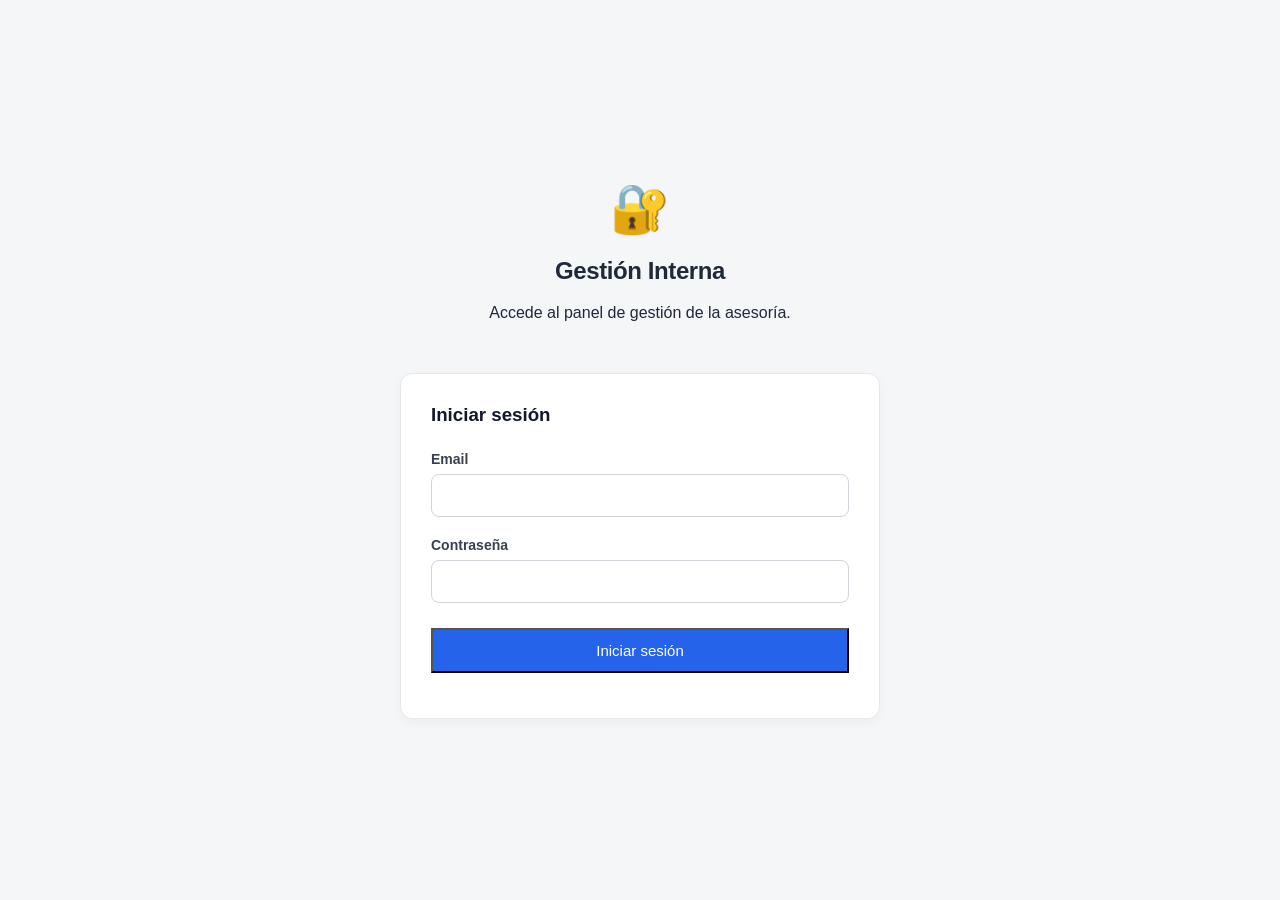
<file: index.html>
<!DOCTYPE html>
<html lang="es">

<head>

  <meta charset="UTF-8">

  <meta
    name="viewport"
    content="width=device-width, initial-scale=1.0"
  >

  <title>Gestión Interna - Kit Gestión Asesoría</title>

  <link
    rel="stylesheet"
    href="css/estilos.css"
  >

</head>


<body>


  <!-- =====================================================
       CABECERA
       ===================================================== -->

  <header class="portal-header">

    <div class="portal-header-left">

      <h1>
        Gestión Interna
      </h1>

      <p id="usuarioCabecera">
        Cargando...
      </p>

    </div>


    <div class="portal-header-right">

      <button
        id="cerrarSesion"
        class="btn btn-danger"
        type="button"
      >
        Cerrar sesión
      </button>

    </div>

  </header>



  <!-- =====================================================
       CONTENIDO
       ===================================================== -->

  <main class="portal-container">


    <section class="welcome-section">

      <h2 id="bienvenida">
        Bienvenido
      </h2>

      <p>
        Portal de gestión interna de la asesoría.
      </p>

    </section>



<section class="dashboard-section">

  <h2>
    Panel de gestión
  </h2>

<div class="modules-grid">


  <!-- EMPRESAS -->

  <a
    href="modulos/empresas/index.html"
    class="module-card"
  >

    <div>

      <div class="module-icon">
        🏢
      </div>

      <h3>
        Empresas
      </h3>

      <p>
        Gestiona las empresas registradas en el sistema.
      </p>

    </div>

  </a>



  <!-- OFICINAS -->

  <a
    href="modulos/oficinas/index.html"
    class="module-card"
  >

    <div>

      <div class="module-icon">
        🏢
      </div>

      <h3>
        Oficinas
      </h3>

      <p>
        Gestiona las oficinas de cada empresa.
      </p>

    </div>

  </a>


  <!-- CLIENTES -->

  <a
    href="modulos/clientes/index.html"
    class="module-card"
  >

    <div>

      <div class="module-icon">
        👤
      </div>

      <h3>
        Clientes
      </h3>

      <p>
        Gestiona los clientes de la asesoría.
      </p>

    </div>

  </a>
  

   <!-- TRABAJADORES -->

  <a
    href="modulos/trabajadores/index.html"
    class="module-card"
  >

    <div>

      <div class="module-icon">
        👥
      </div>

      <h3>
        Trabajadores
      </h3>

      <p>
        Gestiona los trabajadores y sus accesos al sistema.
      </p>

    </div>

  </a>

    <!-- USUARIOS -->

  <a
    href="modulos/usuarios/index.html"
    class="module-card"
    id="moduloUsuarios"
    hidden
  >

    <div>

      <div class="module-icon">
        👤
      </div>

      <h3>
        Usuarios
      </h3>

      <p>
        Crea y gestiona los usuarios internos y sus accesos al sistema.
      </p>

    </div>

  </a>
  
  <!-- DOCUMENTOS -->

  <a
    href="modulos/documentos/index.html"
    class="module-card"
  >

    <div>

      <div class="module-icon">
        📄
      </div>

      <h3>
        Documentos
      </h3>

      <p>
        Gestiona los documentos de los clientes.
      </p>

    </div>

  </a>

  <!-- AVISOS -->

<a
href="modulos/avisos/index.html"
class="module-card"

>


<div>

  <div class="module-icon">
    📢
  </div>

  <h3>
    Avisos
  </h3>

  <p>
    Crea, publica y gestiona avisos para los clientes.
  </p>

</div>


  </a>



  <!-- CALENDARIO -->

  <a
    href="modulos/calendario/index.html"
    class="module-card"
  >

    <div>

      <div class="module-icon">
        📅
      </div>

      <h3>
        Calendario
      </h3>

      <p>
        Consulta y gestiona los eventos de la agenda.
      </p>

    </div>

  </a>

  <!-- TAREAS -->

  <a
    href="modulos/tareas/index.html"
    class="module-card"
  >

    <div>

      <div class="module-icon">
        ✅
      </div>

      <h3>
        Tareas
      </h3>

      <p>
        Gestiona y consulta las tareas de la asesoría.
      </p>

    </div>

  </a>

</div>

  
</section>


  </main>



  <!-- =====================================================
       PIE
       ===================================================== -->

  <footer class="portal-footer">

    Kit Gestión Asesoría · Gestión Interna

  </footer>



  <!-- =====================================================
       JAVASCRIPT COMÚN
       ===================================================== -->

  <script src="js/comun.js"></script>



  <!-- =====================================================
       JAVASCRIPT DEL PORTAL
       ===================================================== -->

  <script>

    // =====================================================
    // COMPROBAR SESIÓN
    // =====================================================

    if (!comprobarSesion()) {

      throw new Error(
        "Sesión no válida"
      );

    }



    // =====================================================
    // OBTENER USUARIO
    // =====================================================

    const usuario =
      obtenerUsuario();


    // =====================================================
    // MOSTRAR USUARIO
    // =====================================================

    document
      .getElementById(
        "usuarioCabecera"
      )
      .textContent =
        `${usuario.nombre} · ${usuario.rol}`;


    document
      .getElementById(
        "bienvenida"
      )
      .textContent =
        `Bienvenido, ${usuario.nombre}`;

        // =====================================================
    // MÓDULO USUARIOS
    // =====================================================

    const moduloUsuarios =
      document.getElementById(
        "moduloUsuarios"
      );


    if (
      usuario.rol === "SUPERADMIN"
    ) {

      moduloUsuarios.hidden =
        false;

    }

    // =====================================================
    // CERRAR SESIÓN
    // =====================================================

    document
      .getElementById(
        "cerrarSesion"
      )
      .addEventListener(
        "click",
        cerrarSesion
      );

  </script>


</body>

</html>
</file>
<file: css/estilos.css>
/* =========================================================
   ESTILOS GENERALES - KIT GESTIÓN ASESORÍA
   ========================================================= */

* {
  box-sizing: border-box;
}

html,
body {
  margin: 0;
  padding: 0;
  min-height: 100%;
}

body {
  font-family: Arial, Helvetica, sans-serif;
  background: #f4f6f8;
  color: #1f2937;
}


/* =========================================================
   CABECERA
   ========================================================= */

.topbar {
  background: #ffffff;
  border-bottom: 1px solid #e5e7eb;
  padding: 18px 30px;

  display: flex;
  align-items: center;
  justify-content: space-between;

  gap: 20px;
}

.topbar-left {
  display: flex;
  align-items: center;
  gap: 18px;
}

.topbar-left h1 {
  margin: 0;
  font-size: 24px;
  color: #111827;
}

.topbar-right {
  display: flex;
  align-items: center;
  gap: 10px;
}

#usuarioNombre {
  color: #6b7280;
  font-size: 14px;
}


/* =========================================================
   ENLACE VOLVER
   ========================================================= */

.back-link {
  color: #2563eb;
  text-decoration: none;
  font-size: 14px;
  font-weight: 600;

  transition: color 0.15s ease;
}

.back-link:hover {
  color: #1d4ed8;
}


/* =========================================================
   CONTENEDOR PRINCIPAL
   ========================================================= */

.main-content {
  width: min(1200px, calc(100% - 40px));
  margin: 40px auto;
}


/* =========================================================
   CABECERA DE PÁGINA
   ========================================================= */

.page-header {
  display: flex;
  align-items: center;
  justify-content: space-between;

  gap: 20px;

  margin-bottom: 30px;
}

.page-header h2 {
  margin: 0 0 8px;

  font-size: 28px;
  color: #111827;
}

.page-header p {
  margin: 0;

  color: #6b7280;
  font-size: 14px;
}


/* =========================================================
   BOTONES
   ========================================================= */

.primary-btn,
.secondary-btn,
.logout-btn {
  border: 0;
  border-radius: 8px;

  padding: 10px 15px;

  font-size: 14px;
  font-weight: 600;

  cursor: pointer;

  text-decoration: none;

  display: inline-flex;
  align-items: center;
  justify-content: center;

  transition:
    background 0.15s ease,
    transform 0.15s ease,
    box-shadow 0.15s ease;
}

.primary-btn:hover,
.secondary-btn:hover,
.logout-btn:hover {
  transform: translateY(-1px);
}


/* ---------------------------------------------------------
   BOTÓN PRINCIPAL
   --------------------------------------------------------- */

.primary-btn {
  background: #2563eb;
  color: #ffffff;
}

.primary-btn:hover {
  background: #1d4ed8;
}


/* ---------------------------------------------------------
   BOTÓN SECUNDARIO
   --------------------------------------------------------- */

.secondary-btn {
  background: #f3f4f6;
  color: #374151;
}

.secondary-btn:hover {
  background: #e5e7eb;
}


/* ---------------------------------------------------------
   BOTÓN CERRAR SESIÓN
   --------------------------------------------------------- */

.logout-btn {
  background: #dc2626;
  color: #ffffff;
}

.logout-btn:hover {
  background: #b91c1c;
}


/* =========================================================
   TARJETAS GENERALES
   ========================================================= */

.card,
.panel,
.content-card,
.form-card {
  background: #ffffff;

  border: 1px solid #e5e7eb;
  border-radius: 12px;

  padding: 25px;
}


/* =========================================================
   SECCIONES
   ========================================================= */

.section-header {
  display: flex;
  align-items: center;
  justify-content: space-between;

  gap: 15px;

  margin-bottom: 18px;
}

.section-header h2,
.section-header h3 {
  margin: 0;

  color: #111827;
}


/* =========================================================
   FORMULARIOS
   ========================================================= */

.form-group {
  margin-bottom: 20px;
}

.form-group label {
  display: block;

  margin-bottom: 7px;

  font-size: 14px;
  font-weight: 600;

  color: #374151;
}

.form-group input,
.form-group select,
.form-group textarea {
  width: 100%;

  padding: 11px 12px;

  border: 1px solid #d1d5db;
  border-radius: 8px;

  background: #ffffff;

  color: #1f2937;

  font-family: inherit;
  font-size: 14px;

  outline: none;

  transition:
    border-color 0.15s ease,
    box-shadow 0.15s ease;
}

.form-group input:focus,
.form-group select:focus,
.form-group textarea:focus {
  border-color: #2563eb;

  box-shadow:
    0 0 0 3px rgba(37, 99, 235, 0.10);
}

.form-group textarea {
  resize: vertical;
  min-height: 100px;
}

.form-row {
  display: grid;

  grid-template-columns:
    repeat(2, minmax(0, 1fr));

  gap: 20px;
}


/* =========================================================
   ACCIONES DE FORMULARIO
   ========================================================= */

.form-actions {
  display: flex;

  justify-content: flex-end;

  gap: 10px;

  margin-top: 25px;

  padding-top: 20px;

  border-top: 1px solid #e5e7eb;
}


/* =========================================================
   MODALES
   ========================================================= */

.modal {
  position: fixed;

  inset: 0;

  z-index: 1000;

  display: flex;

  align-items: center;
  justify-content: center;

  padding: 20px;

  background: rgba(15, 23, 42, 0.45);
}

.modal.hidden {
  display: none;
}

.modal-content {
  width: min(600px, 100%);

  max-height: calc(100vh - 40px);

  overflow-y: auto;

  background: #ffffff;

  border: 1px solid #e5e7eb;

  border-radius: 12px;

  box-shadow:
    0 20px 50px rgba(15, 23, 42, 0.18);
}

.modal-header {
  display: flex;

  align-items: center;
  justify-content: space-between;

  gap: 15px;

  padding: 20px 25px;

  border-bottom: 1px solid #e5e7eb;
}

.modal-header h2 {
  margin: 0;

  color: #111827;

  font-size: 21px;
}

.modal-close {
  width: 34px;
  height: 34px;

  border: 0;

  border-radius: 8px;

  background: #f3f4f6;

  color: #374151;

  font-size: 24px;

  line-height: 1;

  cursor: pointer;

  transition:
    background 0.15s ease,
    color 0.15s ease;
}

.modal-close:hover {
  background: #e5e7eb;
  color: #111827;
}

.modal-content form {
  padding: 25px;
}



/* =========================================================
   LISTA DE EVENTOS
   ========================================================= */

.events-section {
  margin-top: 35px;
}

.events-list {
  display: flex;

  flex-direction: column;

  gap: 12px;
}

.event-card {
  background: #ffffff;

  border: 1px solid #e5e7eb;

  border-radius: 10px;

  padding: 18px 20px;

  transition:
    border-color 0.15s ease,
    box-shadow 0.15s ease;
}

.event-card:hover {
  border-color: #cbd5e1;

  box-shadow:
    0 4px 14px rgba(15, 23, 42, 0.05);
}

.event-card h3 {
  margin: 0 0 7px;

  color: #111827;

  font-size: 17px;
}

.event-card p {
  margin: 5px 0;

  color: #6b7280;

  font-size: 14px;
}

.event-card strong {
  color: #374151;
}


/* =========================================================
   TABLAS
   ========================================================= */

.table-container {
  width: 100%;

  overflow-x: auto;

  background: #ffffff;

  border: 1px solid #e5e7eb;

  border-radius: 12px;
}

table {
  width: 100%;

  border-collapse: collapse;

  font-size: 14px;
}

thead {
  background: #f9fafb;
}

th {
  padding: 13px 15px;

  text-align: left;

  color: #374151;

  font-size: 13px;
  font-weight: 600;

  border-bottom: 1px solid #e5e7eb;

  white-space: nowrap;
}

td {
  padding: 13px 15px;

  color: #4b5563;

  border-bottom: 1px solid #f3f4f6;
}

tbody tr:last-child td {
  border-bottom: 0;
}

tbody tr:hover {
  background: #f9fafb;
}


/* =========================================================
   ESTADOS / ETIQUETAS
   ========================================================= */

.badge {
  display: inline-flex;

  align-items: center;
  justify-content: center;

  padding: 4px 9px;

  border-radius: 999px;

  font-size: 12px;
  font-weight: 600;
}

.badge-primary {
  background: #dbeafe;
  color: #1d4ed8;
}

.badge-success {
  background: #dcfce7;
  color: #166534;
}

.badge-warning {
  background: #fef3c7;
  color: #92400e;
}

.badge-danger {
  background: #fee2e2;
  color: #991b1b;
}

.badge-neutral {
  background: #f3f4f6;
  color: #4b5563;
}


/* =========================================================
   MENSAJES
   ========================================================= */

.message {
  margin-top: 15px;

  color: #6b7280;

  font-size: 14px;
}

.error-message {
  margin-top: 15px;

  color: #dc2626;

  font-size: 14px;
}

.success-message {
  margin-top: 15px;

  color: #16a34a;

  font-size: 14px;
}


/* =========================================================
   ESTADOS VACÍOS
   ========================================================= */

.empty-state {
  background: #ffffff;

  border: 1px solid #e5e7eb;

  border-radius: 12px;

  padding: 40px 25px;

  text-align: center;

  color: #6b7280;

  font-size: 14px;
}


/* =========================================================
   TARJETAS DE MÓDULOS
   ========================================================= */

.modules-grid {
  display: grid;

  grid-template-columns:
    repeat(4, minmax(0, 1fr));

  gap: 20px;
}

.module-card {
  background: #ffffff;

  border: 1px solid #e5e7eb;

  border-radius: 12px;

  padding: 25px;

  text-decoration: none;

  color: inherit;

  transition:
    transform 0.15s ease,
    box-shadow 0.15s ease,
    border-color 0.15s ease;

  display: flex;

  flex-direction: column;

  justify-content: space-between;

  min-height: 190px;
}

.module-card:hover {
  transform: translateY(-3px);

  border-color: #cbd5e1;

  box-shadow:
    0 8px 24px rgba(15, 23, 42, 0.08);
}

.module-icon {
  font-size: 36px;

  margin-bottom: 18px;
}

.module-card h3 {
  margin: 0 0 8px;

  font-size: 20px;

  color: #111827;
}

.module-card p {
  margin: 0;

  color: #6b7280;

  font-size: 14px;

  line-height: 1.5;
}


/* =========================================================
   INDICADORES
   ========================================================= */

.dashboard-section {
  margin-top: 35px;
}

.dashboard-section h2 {
  margin: 0 0 18px;

  font-size: 21px;

  color: #111827;
}

.stats-grid {
  display: grid;

  grid-template-columns:
    repeat(4, minmax(0, 1fr));

  gap: 15px;
}

.stat-card {
  background: #ffffff;

  border: 1px solid #e5e7eb;

  border-radius: 10px;

  padding: 20px;
}

.stat-card-title {
  color: #6b7280;

  font-size: 13px;

  margin-bottom: 8px;
}

.stat-card-value {
  color: #111827;

  font-size: 28px;

  font-weight: bold;
}


/* =========================================================
   PIE
   ========================================================= */

.portal-footer {
  width: min(1200px, calc(100% - 40px));

  margin: 50px auto 25px;

  text-align: center;

  color: #9ca3af;

  font-size: 13px;
}


/* =========================================================
   ELEMENTOS DESHABILITADOS
   ========================================================= */

button:disabled,
input:disabled,
select:disabled,
textarea:disabled {
  cursor: not-allowed;

  opacity: 0.65;
}


/* =========================================================
   RESPONSIVE
   ========================================================= */

@media (max-width: 900px) {

  .modules-grid {
    grid-template-columns:
      repeat(2, minmax(0, 1fr));
  }

  .stats-grid {
    grid-template-columns:
      repeat(2, minmax(0, 1fr));
  }

}


@media (max-width: 700px) {

  .topbar {
    padding: 15px 20px;

    flex-direction: column;

    align-items: flex-start;
  }

  .topbar-left {
    width: 100%;

    flex-wrap: wrap;
  }

  .topbar-right {
    width: 100%;

    justify-content: space-between;
  }

  .page-header {
    flex-direction: column;

    align-items: flex-start;
  }

  .page-header .primary-btn {
    width: 100%;
  }

  .form-row {
    grid-template-columns: 1fr;
  }

  .calendar-container {
    padding: 15px;
  }

  .calendar-weekdays > div {
    font-size: 10px;

    padding: 8px 3px;
  }

  .calendar-day {
    min-height: 80px;

    padding: 6px;
  }

  .calendar-day-number {
    font-size: 11px;
  }

  .calendar-event {
    font-size: 9px;

    padding: 4px;
  }

}


@media (max-width: 600px) {

  .main-content {
    width: min(100% - 30px, 1200px);

    margin: 25px auto;
  }

  .topbar-left h1 {
    font-size: 21px;
  }

  .page-header h2 {
    font-size: 24px;
  }

  .modules-grid {
    grid-template-columns: 1fr;
  }

  .stats-grid {
    grid-template-columns: 1fr;
  }

  .form-actions {
    flex-direction: column-reverse;
  }

  .form-actions button {
    width: 100%;
  }

  .calendar-toolbar {
    flex-wrap: wrap;
  }

  .calendar-toolbar h3 {
    width: 100%;

    order: -1;

    text-align: center;

    margin-bottom: 5px;
  }

  .calendar-toolbar button {
    flex: 1;
  }

  .modal {
    padding: 10px;
  }

  .modal-content {
    max-height: calc(100vh - 20px);
  }

  .modal-content form {
    padding: 20px 15px;
  }

}


/* =========================================================
   LOGIN - PORTAL INTERNO
   ========================================================= */

.login-container {
  width: min(100% - 40px, 480px);

  min-height: 100vh;

  margin: 0 auto;

  display: flex;
  flex-direction: column;
  justify-content: center;
}


/* =========================================================
   CABECERA DEL LOGIN
   ========================================================= */

.login-header {
  text-align: center;
  margin-bottom: 30px;
}

.login-icon {
  font-size: 48px;
  margin-bottom: 15px;
}


/* =========================================================
   TARJETA DEL LOGIN
   ========================================================= */

.login-card {
  background: #ffffff;

  border: 1px solid #e5e7eb;
  border-radius: 12px;

  padding: 30px;

  box-shadow:
    0 4px 12px rgba(15, 23, 42, 0.04);
}

.login-card h3 {
  margin-top: 0;
  margin-bottom: 25px;

  color: #111827;
}


/* =========================================================
   CAMPOS
   ========================================================= */

.login-field {
  margin-bottom: 20px;
}

.login-field label {
  display: block;

  margin-bottom: 7px;

  font-size: 14px;
  font-weight: 600;

  color: #374151;
}

.login-field input {
  width: 100%;

  padding: 12px;

  border: 1px solid #d1d5db;
  border-radius: 8px;

  font-size: 15px;

  outline: none;

  background: #ffffff;
  color: #1f2937;

  transition:
    border-color 0.15s ease,
    box-shadow 0.15s ease;
}

.login-field input:focus {
  border-color: #2563eb;

  box-shadow:
    0 0 0 3px rgba(37, 99, 235, 0.10);
}

.login-password-field {
  margin-bottom: 25px;
}


/* =========================================================
   BOTÓN LOGIN
   ========================================================= */

.login-button {
  width: 100%;

  padding: 12px;

  font-size: 15px;

  background: #2563eb;
  color: #ffffff;
}

.login-button:hover {
  background: #1d4ed8;
}


/* =========================================================
   MENSAJE LOGIN
   ========================================================= */

.login-message {
  text-align: center;
}


/* =========================================================
   RESPONSIVE LOGIN
   ========================================================= */

@media (max-width: 600px) {

  .login-container {
    width: min(100% - 30px, 480px);

    min-height: 100vh;

    margin: 0 auto;
  }

  .login-card {
    padding: 25px;
  }

}



/* =========================================================
   MEJORAS VISUALES - PANEL INTERNO
   ========================================================= */


/* =========================================================
   CABECERA
   ========================================================= */

.portal-header {
  box-shadow:
    0 1px 3px rgba(15, 23, 42, 0.04);
}

.portal-header-left h1 {
  letter-spacing: -0.3px;
}

.portal-header-left p {
  margin-top: 2px;
}


/* =========================================================
   BIENVENIDA
   ========================================================= */

.welcome-section {
  margin-bottom: 35px;
}

.welcome-section h2 {
  letter-spacing: -0.4px;
}


/* =========================================================
   TÍTULO DEL PANEL
   ========================================================= */

.dashboard-section h2 {
  margin-bottom: 20px;

  font-size: 22px;

  letter-spacing: -0.2px;
}


/* =========================================================
   TARJETAS DE MÓDULOS
   ========================================================= */

.module-card {
  min-height: 185px;

  padding: 24px;

  box-shadow:
    0 2px 6px rgba(15, 23, 42, 0.03);
}

.module-card:hover {
  transform: translateY(-4px);

  border-color: #cbd5e1;

  box-shadow:
    0 10px 28px rgba(15, 23, 42, 0.09);
}

.module-icon {
  width: 52px;
  height: 52px;

  display: flex;
  align-items: center;
  justify-content: center;

  margin-bottom: 18px;

  background: #f3f4f6;

  border-radius: 12px;

  font-size: 30px;
}

.module-card h3 {
  letter-spacing: -0.2px;
}


/* =========================================================
   BOTÓN CERRAR SESIÓN
   ========================================================= */

.portal-header-right .btn-danger {
  box-shadow:
    0 2px 5px rgba(220, 38, 38, 0.12);
}


/* =========================================================
   PIE
   ========================================================= */

.portal-footer {
  margin-top: 55px;
}


/* =========================================================
   DISTRIBUCIÓN DEL PANEL INTERNO
   ========================================================= */

.dashboard-section .modules-grid {
  width: 100%;
  max-width: 1100px;

  margin: 0 auto;

  grid-template-columns:
    repeat(3, minmax(0, 1fr));

  gap: 22px;
}


/* =========================================================
   TARJETAS DEL PANEL
   ========================================================= */

.dashboard-section .module-card {
  width: 100%;
  min-height: 190px;
}


/* =========================================================
   RESPONSIVE
   ========================================================= */

@media (max-width: 900px) {

  .dashboard-section .modules-grid {
    grid-template-columns:
      repeat(2, minmax(0, 1fr));
  }

}


@media (max-width: 600px) {

  .dashboard-section .modules-grid {
    grid-template-columns: 1fr;

    gap: 16px;
  }

}


/* =========================================================
   CORRECCIÓN VISUAL - PANEL INTERNO
   ========================================================= */


/* =========================================================
   CABECERA
   ========================================================= */

body .portal-header {
  display: flex !important;
  align-items: center !important;
  justify-content: space-between !important;

  width: 100% !important;

  background: #ffffff !important;

  border-bottom: 1px solid #e5e7eb !important;

  padding: 18px 30px !important;

  gap: 20px !important;
}


body .portal-header-left {
  display: flex !important;
  flex-direction: column !important;

  gap: 5px !important;
}


body .portal-header-left h1 {
  margin: 0 !important;

  font-size: 24px !important;

  color: #111827 !important;
}


body .portal-header-left p {
  margin: 0 !important;

  color: #6b7280 !important;

  font-size: 14px !important;
}


body .portal-header-right {
  display: flex !important;

  align-items: center !important;

  justify-content: flex-end !important;

  gap: 10px !important;
}


/* =========================================================
   BOTÓN CERRAR SESIÓN
   ========================================================= */

body .portal-header-right .btn.btn-danger {
  display: inline-flex !important;

  align-items: center !important;
  justify-content: center !important;

  padding: 10px 15px !important;

  border: 0 !important;
  border-radius: 8px !important;

  background: #dc2626 !important;

  color: #ffffff !important;

  font-family: Arial, Helvetica, sans-serif !important;

  font-size: 14px !important;
  font-weight: 600 !important;

  cursor: pointer !important;

  text-decoration: none !important;

  box-shadow:
    0 2px 5px rgba(220, 38, 38, 0.12) !important;
}


body .portal-header-right .btn.btn-danger:hover {
  background: #b91c1c !important;

  transform: translateY(-1px) !important;
}


/* =========================================================
   DISTRIBUCIÓN DE MÓDULOS
   ========================================================= */

body .dashboard-section .modules-grid {
  display: grid !important;

  grid-template-columns:
    repeat(3, minmax(0, 1fr)) !important;

  gap: 22px !important;

  width: 100% !important;

  max-width: 1100px !important;

  margin-left: auto !important;
  margin-right: auto !important;
}


/* =========================================================
   TARJETAS
   ========================================================= */

body .dashboard-section .module-card {
  width: 100% !important;

  min-height: 190px !important;

  padding: 24px !important;

  background: #ffffff !important;

  border: 1px solid #e5e7eb !important;

  border-radius: 12px !important;

  box-shadow:
    0 2px 6px rgba(15, 23, 42, 0.03) !important;

  transition:
    transform 0.15s ease,
    box-shadow 0.15s ease,
    border-color 0.15s ease !important;
}


body .dashboard-section .module-card:hover {
  transform: translateY(-4px) !important;

  border-color: #cbd5e1 !important;

  box-shadow:
    0 10px 28px rgba(15, 23, 42, 0.09) !important;
}


/* =========================================================
   ICONOS
   ========================================================= */

body .dashboard-section .module-icon {
  width: 52px !important;
  height: 52px !important;

  display: flex !important;

  align-items: center !important;
  justify-content: center !important;

  margin-bottom: 18px !important;

  background: #f3f4f6 !important;

  border-radius: 12px !important;

  font-size: 30px !important;
}


/* =========================================================
   RESPONSIVE
   ========================================================= */

@media (max-width: 900px) {

  body .dashboard-section .modules-grid {
    grid-template-columns:
      repeat(2, minmax(0, 1fr)) !important;
  }

}


@media (max-width: 600px) {

  body .portal-header {
    flex-direction: column !important;

    align-items: flex-start !important;

    padding: 15px 20px !important;
  }


  body .portal-header-right {
    width: 100% !important;

    justify-content: flex-start !important;
  }


  body .dashboard-section .modules-grid {
    grid-template-columns: 1fr !important;

    gap: 16px !important;
  }

}

/* =========================================================
   CENTRAR CABECERA DEL PANEL
   ========================================================= */

body .welcome-section {
  text-align: center !important;
}

body .welcome-section h2 {
  text-align: center !important;
}

body .welcome-section p {
  text-align: center !important;
}


/* =========================================================
   CENTRAR TÍTULO PANEL DE GESTIÓN
   ========================================================= */

body .dashboard-section > h2 {
  text-align: center !important;
  margin-bottom: 25px !important;
}


/* =========================================================
MÓDULO TRABAJADORES - MEJORA VISUAL
========================================================= */

/* =========================================================
PÁGINA
========================================================= */

.trabajadores-page {
padding-bottom: 10px;
}

/* =========================================================
CABECERA DEL MÓDULO
========================================================= */

.trabajadores-welcome {
margin-bottom: 38px;
}

.trabajadores-welcome h2 {
margin-bottom: 10px;
font-size: 28px;
letter-spacing: -0.5px;
}

.trabajadores-welcome p {
font-size: 15px;
}

/* =========================================================
CABECERA DE SECCIÓN
========================================================= */

.trabajadores-section-header {
display: flex;
align-items: center;
justify-content: space-between;

gap: 20px;

margin-bottom: 20px;
}

.trabajadores-section-header h2 {
margin: 0 0 6px;
font-size: 22px;
letter-spacing: -0.25px;
}

.trabajadores-section-header p {
margin: 0;

color: #6b7280;

font-size: 14px;
line-height: 1.5;
}

/* =========================================================
TARJETA CREAR TRABAJADOR
========================================================= */

.trabajador-form-card {
background: #ffffff;

border: 1px solid #e5e7eb;
border-radius: 14px;

padding: 28px;

box-shadow:
0 3px 10px rgba(15, 23, 42, 0.04);
}

/* =========================================================
GRID DEL FORMULARIO
========================================================= */

.trabajador-form-grid {
display: grid;

grid-template-columns:
repeat(2, minmax(0, 1fr));

gap: 22px 24px;
}

/* =========================================================
CAMPOS
========================================================= */

.trabajador-field {
display: flex;

flex-direction: column;

gap: 7px;
}

.trabajador-field-full {
grid-column: 1 / -1;
}

.trabajador-field label {
color: #374151;

font-size: 14px;
font-weight: 600;
}

.trabajador-field input,
.trabajador-field select {
width: 100%;

min-height: 44px;

padding: 10px 13px;

border: 1px solid #d1d5db;
border-radius: 9px;

background: #ffffff;

color: #1f2937;

font-family: inherit;
font-size: 14px;

outline: none;

transition:
border-color 0.15s ease,
box-shadow 0.15s ease,
background 0.15s ease;
}

.trabajador-field input::placeholder {
color: #9ca3af;
}

.trabajador-field input:hover,
.trabajador-field select:hover {
border-color: #9ca3af;
}

.trabajador-field input:focus,
.trabajador-field select:focus {
border-color: #2563eb;

box-shadow:
0 0 0 3px rgba(37, 99, 235, 0.10);
}

/* =========================================================
ACCIONES DEL FORMULARIO
========================================================= */

.trabajador-form-actions {
display: flex;

justify-content: flex-end;

margin-top: 28px;

padding-top: 22px;

border-top: 1px solid #eef0f3;
}

.trabajador-create-button {
min-height: 43px;

padding: 10px 19px;

background: #2563eb;

border-radius: 9px;

box-shadow:
0 2px 5px rgba(37, 99, 235, 0.15);
}

.trabajador-create-button:hover {
background: #1d4ed8;

box-shadow:
0 4px 10px rgba(37, 99, 235, 0.18);
}

/* =========================================================
MENSAJE DE CREACIÓN
========================================================= */

.trabajador-create-message {
margin-bottom: 0;

padding-top: 3px;
}

/* =========================================================
LISTADO
========================================================= */

.trabajadores-list-section {
margin-top: 45px;
}

.trabajadores-list-header {
margin-bottom: 22px;
}

.trabajadores-list-header .btn {
white-space: nowrap;
}

/* =========================================================
GRID DE TRABAJADORES
========================================================= */

.trabajadores-grid {
display: grid;

grid-template-columns:
repeat(2, minmax(0, 1fr));

gap: 20px;
}

/* =========================================================
TARJETA DE TRABAJADOR
========================================================= */

.trabajador-card {
display: flex;

flex-direction: column;

min-width: 0;

background: #ffffff;

border: 1px solid #e5e7eb;

border-radius: 14px;

padding: 22px;

box-shadow:
0 2px 7px rgba(15, 23, 42, 0.035);

transition:
transform 0.15s ease,
border-color 0.15s ease,
box-shadow 0.15s ease;
}

.trabajador-card:hover {
transform: translateY(-2px);

border-color: #d1d5db;

box-shadow:
0 8px 22px rgba(15, 23, 42, 0.07);
}

/* =========================================================
CABECERA DE TARJETA
========================================================= */

.trabajador-card-header {
display: flex;

align-items: flex-start;
justify-content: space-between;

gap: 15px;

padding-bottom: 17px;

border-bottom: 1px solid #eef0f3;
}

.trabajador-card-header h3 {
margin: 0;

min-width: 0;

color: #111827;

font-size: 18px;
font-weight: 700;

line-height: 1.3;

word-break: break-word;
}

/* =========================================================
ESTADO
========================================================= */

.trabajador-status {
flex-shrink: 0;

display: inline-flex;

align-items: center;

min-height: 25px;

padding: 4px 9px;

border-radius: 999px;

font-size: 12px;
font-weight: 700;

line-height: 1;
}

.trabajador-status::before {
content: "";

width: 6px;
height: 6px;

margin-right: 6px;

border-radius: 50%;

background: currentColor;
}

.trabajador-status-active {
background: #dcfce7;

color: #166534;
}

.trabajador-status-inactive {
background: #fee2e2;

color: #991b1b;
}

/* =========================================================
INFORMACIÓN DE LA TARJETA
========================================================= */

.trabajador-card-info {
display: flex;

flex-direction: column;

gap: 12px;

padding: 18px 0;
}

.trabajador-card-info p {
display: flex;

align-items: flex-start;

gap: 12px;

margin: 0;

color: #4b5563;

font-size: 14px;

line-height: 1.4;
}

.trabajador-info-label {
flex: 0 0 78px;

color: #6b7280;

font-size: 13px;
font-weight: 600;
}

.trabajador-card-info p > span:last-child {
min-width: 0;

color: #374151;

word-break: break-word;
}

/* =========================================================
ROL
========================================================= */

.trabajador-role {
display: inline-flex;

align-items: center;

width: fit-content;

padding: 4px 8px;

border-radius: 6px;

background: #eff6ff;

color: #1d4ed8 !important;

font-size: 11px !important;
font-weight: 700;

letter-spacing: 0.2px;
}

/* =========================================================
ACCIONES DE TARJETA
========================================================= */

.trabajador-card-actions {
display: flex;

justify-content: flex-end;

margin-top: auto;

padding-top: 16px;

border-top: 1px solid #eef0f3;
}

.trabajador-edit-button {
min-height: 39px;

padding: 9px 14px;

background: #f3f4f6;

color: #374151;

border: 1px solid #e5e7eb;

border-radius: 8px;

font-size: 13px;
}

.trabajador-edit-button:hover {
background: #e5e7eb;

border-color: #d1d5db;

color: #111827;
}

/* =========================================================
CARGANDO
========================================================= */

.trabajadores-loading {
grid-column: 1 / -1;

padding: 40px 25px;

background: #ffffff;

border: 1px solid #e5e7eb;

border-radius: 14px;

text-align: center;

color: #6b7280;

font-size: 14px;
}

/* =========================================================
ESTADO VACÍO
========================================================= */

.trabajadores-empty {
grid-column: 1 / -1;

padding: 50px 25px;

background: #ffffff;

border: 1px solid #e5e7eb;

border-radius: 14px;

text-align: center;

box-shadow:
0 2px 7px rgba(15, 23, 42, 0.03);
}

.trabajadores-empty-icon {
width: 52px;
height: 52px;

display: flex;

align-items: center;
justify-content: center;

margin: 0 auto 15px;

background: #f3f4f6;

border-radius: 12px;

font-size: 26px;
}

.trabajadores-empty h3 {
margin: 0 0 7px;

color: #111827;

font-size: 17px;
}

.trabajadores-empty p {
margin: 0;

color: #6b7280;

font-size: 14px;
}

/* =========================================================
RESPONSIVE - TABLET
========================================================= */

@media (max-width: 900px) {

.trabajadores-grid {
grid-template-columns: 1fr;
}

}

/* =========================================================
RESPONSIVE - MÓVIL
========================================================= */

@media (max-width: 700px) {

.trabajadores-section-header {
flex-direction: column;


align-items: flex-start;


}

.trabajadores-list-header .btn {
width: 100%;
}

.trabajador-form-grid {
grid-template-columns: 1fr;


gap: 18px;


}

.trabajador-field-full {
grid-column: auto;
}

.trabajador-form-card {
padding: 20px;
}

.trabajador-form-actions {
justify-content: stretch;
}

.trabajador-create-button {
width: 100%;
}

}

/* =========================================================
RESPONSIVE - MÓVIL PEQUEÑO
========================================================= */

@media (max-width: 480px) {

.trabajadores-welcome h2 {
font-size: 24px;
}

.trabajador-card {
padding: 18px;
}

.trabajador-card-header {
flex-direction: column;


align-items: flex-start;


}

.trabajador-card-info p {
flex-direction: column;


gap: 3px;


}

.trabajador-info-label {
flex-basis: auto;
}

.trabajador-card-actions {
justify-content: stretch;
}

.trabajador-edit-button {
width: 100%;
}

}

/* =========================================================
   FILTROS - MÓDULO TRABAJADORES
   ========================================================= */

.trabajadores-filters {
  width: 100%;

  margin: 0 0 25px;

  padding: 20px 22px;

  background: #ffffff;

  border: 1px solid #e5e7eb;

  border-radius: 12px;

  box-shadow:
    0 2px 6px rgba(15, 23, 42, 0.03);

  display: grid;

  grid-template-columns:
    minmax(240px, 2fr)
    repeat(3, minmax(150px, 1fr));

  gap: 16px;

  align-items: end;
}


/* =========================================================
   CAMPOS DEL FILTRO
   ========================================================= */

.trabajador-filter {
  display: flex;

  flex-direction: column;

  gap: 7px;

  min-width: 0;
}


.trabajador-filter label {
  display: block;

  color: #374151;

  font-size: 13px;

  font-weight: 600;
}


.trabajador-filter input,
.trabajador-filter select {
  width: 100%;

  height: 42px;

  padding: 10px 12px;

  border: 1px solid #d1d5db;

  border-radius: 8px;

  background: #ffffff;

  color: #1f2937;

  font-family: inherit;

  font-size: 14px;

  outline: none;

  transition:
    border-color 0.15s ease,
    box-shadow 0.15s ease,
    background 0.15s ease;
}


.trabajador-filter input::placeholder {
  color: #9ca3af;
}


.trabajador-filter input:hover,
.trabajador-filter select:hover {
  border-color: #cbd5e1;
}


.trabajador-filter input:focus,
.trabajador-filter select:focus {
  border-color: #2563eb;

  box-shadow:
    0 0 0 3px rgba(37, 99, 235, 0.10);
}


/* =========================================================
   BUSCADOR
   ========================================================= */

.trabajador-filter-search {
  min-width: 0;
}


/* =========================================================
   CONTADOR DE RESULTADOS
   ========================================================= */

.trabajadores-results-info {
  margin: 0 0 15px;

  color: #6b7280;

  font-size: 13px;
}


#trabajadoresResultados {
  font-weight: 600;

  color: #374151;
}


/* =========================================================
   TABLA
   ========================================================= */

.trabajadores-table-wrapper {
  width: 100%;

  overflow-x: auto;

  background: #ffffff;

  border: 1px solid #e5e7eb;

  border-radius: 12px;

  box-shadow:
    0 2px 6px rgba(15, 23, 42, 0.03);
}


.trabajadores-table {
  width: 100%;

  min-width: 850px;

  border-collapse: collapse;

  font-size: 14px;
}


.trabajadores-table thead {
  background: #f9fafb;
}


.trabajadores-table th {
  padding: 13px 15px;

  text-align: left;

  color: #374151;

  font-size: 13px;

  font-weight: 600;

  border-bottom: 1px solid #e5e7eb;

  white-space: nowrap;
}


.trabajadores-table td {
  padding: 14px 15px;

  color: #4b5563;

  border-bottom: 1px solid #f3f4f6;

  vertical-align: middle;
}


.trabajadores-table tbody tr:last-child td {
  border-bottom: 0;
}


.trabajadores-table tbody tr {
  transition:
    background 0.15s ease;
}


.trabajadores-table tbody tr:hover {
  background: #f9fafb;
}


/* =========================================================
   CARGANDO
   ========================================================= */

.trabajadores-table-loading {
  padding: 35px 20px !important;

  text-align: center;

  color: #6b7280 !important;
}


/* =========================================================
   RESPONSIVE
   ========================================================= */

@media (max-width: 1000px) {

  .trabajadores-filters {
    grid-template-columns:
      repeat(2, minmax(0, 1fr));
  }

  .trabajador-filter-search {
    grid-column: 1 / -1;
  }

}


@media (max-width: 600px) {

  .trabajadores-filters {
    grid-template-columns: 1fr;

    padding: 18px;

    gap: 14px;
  }

  .trabajador-filter-search {
    grid-column: auto;
  }

  .trabajador-filter input,
  .trabajador-filter select {
    height: 44px;
  }

}


/* =========================================================
   MODAL - FICHA DEL TRABAJADOR
   ========================================================= */

.trabajador-modal {
  position: fixed;

  inset: 0;

  z-index: 1000;

  display: flex;

  align-items: center;
  justify-content: center;

  padding: 25px;
}


.trabajador-modal[hidden] {
  display: none;
}


/* =========================================================
   FONDO DEL MODAL
   ========================================================= */

.trabajador-modal-overlay {
  position: absolute;

  inset: 0;

  background: rgba(15, 23, 42, 0.48);

  backdrop-filter: blur(2px);
}


/* =========================================================
   CONTENIDO DEL MODAL
   ========================================================= */

.trabajador-modal-content {
  position: relative;

  z-index: 1;

  width: 100%;

  max-width: 650px;

  max-height: calc(100vh - 50px);

  overflow-y: auto;

  background: #ffffff;

  border: 1px solid #e5e7eb;

  border-radius: 16px;

  box-shadow:
    0 20px 45px rgba(15, 23, 42, 0.18);
}


/* =========================================================
   CABECERA
   ========================================================= */

.trabajador-modal-header {
  display: flex;

  align-items: flex-start;
  justify-content: space-between;

  gap: 20px;

  padding: 24px 26px 20px;

  border-bottom: 1px solid #eef0f3;
}


.trabajador-modal-eyebrow {
  margin: 0 0 6px;

  color: #6b7280;

  font-size: 12px;

  font-weight: 600;

  text-transform: uppercase;

  letter-spacing: 0.6px;
}


.trabajador-modal-header h2 {
  margin: 0;

  color: #111827;

  font-size: 22px;

  font-weight: 700;

  line-height: 1.3;

  word-break: break-word;
}


/* =========================================================
   BOTÓN CERRAR
   ========================================================= */

.trabajador-modal-close {
  flex-shrink: 0;

  width: 36px;
  height: 36px;

  display: flex;

  align-items: center;
  justify-content: center;

  padding: 0;

  border: 1px solid #e5e7eb;

  border-radius: 8px;

  background: #f9fafb;

  color: #6b7280;

  font-family: inherit;

  font-size: 22px;

  line-height: 1;

  cursor: pointer;

  transition:
    background 0.15s ease,
    border-color 0.15s ease,
    color 0.15s ease;
}


.trabajador-modal-close:hover {
  background: #f3f4f6;

  border-color: #d1d5db;

  color: #111827;
}


/* =========================================================
   CUERPO
   ========================================================= */

.trabajador-modal-body {
  padding: 25px 26px;
}


/* =========================================================
   FICHA
   ========================================================= */

.trabajador-ficha {
  display: grid;

  grid-template-columns:
    repeat(2, minmax(0, 1fr));

  gap: 16px;
}


.trabajador-ficha-item {
  display: flex;

  flex-direction: column;

  gap: 6px;

  min-width: 0;

  padding: 15px 16px;

  background: #f9fafb;

  border: 1px solid #eef0f3;

  border-radius: 10px;
}


.trabajador-ficha-item span {
  color: #6b7280;

  font-size: 12px;

  font-weight: 600;
}


.trabajador-ficha-item strong {
  min-width: 0;

  color: #374151;

  font-size: 14px;

  font-weight: 600;

  line-height: 1.4;

  word-break: break-word;
}


/* =========================================================
   ESTADO DE LA FICHA
   ========================================================= */

.trabajador-ficha-status {
  display: inline-flex;

  align-items: center;

  width: fit-content;

  padding: 5px 9px;

  border-radius: 999px;

  font-size: 12px !important;

  font-weight: 700 !important;
}


.trabajador-ficha-status-active {
  background: #dcfce7;

  color: #166534 !important;
}


.trabajador-ficha-status-inactive {
  background: #fee2e2;

  color: #991b1b !important;
}


/* =========================================================
   EDICIÓN
   ========================================================= */

.trabajador-edicion {
  margin-top: 22px;

  padding-top: 22px;

  border-top: 1px solid #eef0f3;
}


.trabajador-edicion-header {
  margin-bottom: 20px;
}


.trabajador-edicion-header h3 {
  margin: 0 0 6px;

  color: #111827;

  font-size: 18px;

  font-weight: 700;
}


.trabajador-edicion-header p {
  margin: 0;

  color: #6b7280;

  font-size: 14px;

  line-height: 1.5;
}


/* =========================================================
   FORMULARIO DE EDICIÓN
   ========================================================= */

.trabajador-edit-form {
  display: grid;

  grid-template-columns:
    repeat(2, minmax(0, 1fr));

  gap: 20px 24px;
}


.trabajador-edit-form .trabajador-field {
  display: flex;

  flex-direction: column;

  gap: 7px;
}


.trabajador-edit-form .trabajador-field label {
  color: #374151;

  font-size: 14px;

  font-weight: 600;
}


.trabajador-edit-form .trabajador-field input {
  width: 100%;

  min-height: 44px;

  padding: 10px 13px;

  border: 1px solid #d1d5db;

  border-radius: 9px;

  background: #ffffff;

  color: #1f2937;

  font-family: inherit;

  font-size: 14px;

  outline: none;

  transition:
    border-color 0.15s ease,
    box-shadow 0.15s ease,
    background 0.15s ease;
}


.trabajador-edit-form .trabajador-field input:hover {
  border-color: #9ca3af;
}


.trabajador-edit-form .trabajador-field input:focus {
  border-color: #2563eb;

  box-shadow:
    0 0 0 3px rgba(37, 99, 235, 0.10);
}


/* =========================================================
   MENSAJE DE EDICIÓN
   ========================================================= */

#editarMessage {
  margin: 18px 0 0;
}


/* =========================================================
   ACCIONES DEL MODAL
   ========================================================= */

.trabajador-modal-actions {
  display: flex;

  align-items: center;
  justify-content: flex-end;

  gap: 10px;

  padding: 18px 26px 22px;

  border-top: 1px solid #eef0f3;
}


.trabajador-modal-actions .btn {
  min-height: 40px;

  padding: 9px 15px;

  border-radius: 8px;

  font-size: 13px;
}


/* =========================================================
   BOTÓN EDITAR
   ========================================================= */

#editarTrabajadorButton {
  background: #f3f4f6;

  color: #374151;

  border: 1px solid #e5e7eb;
}


#editarTrabajadorButton:hover {
  background: #e5e7eb;

  border-color: #d1d5db;

  color: #111827;
}


/* =========================================================
   BOTÓN GUARDAR
   ========================================================= */

#guardarTrabajadorButton {
  background: #2563eb;

  color: #ffffff;

  border: 1px solid #2563eb;

  box-shadow:
    0 2px 5px rgba(37, 99, 235, 0.15);
}


#guardarTrabajadorButton:hover {
  background: #1d4ed8;

  border-color: #1d4ed8;

  box-shadow:
    0 4px 10px rgba(37, 99, 235, 0.18);
}


/* =========================================================
   BOTÓN CANCELAR
   ========================================================= */

#cancelarEdicionButton {
  background: #ffffff;

  color: #374151;

  border: 1px solid #d1d5db;
}


#cancelarEdicionButton:hover {
  background: #f9fafb;

  border-color: #9ca3af;
}


/* =========================================================
   BOTÓN CERRAR
   ========================================================= */

#cerrarFichaButton {
  background: #ffffff;

  color: #374151;

  border: 1px solid #d1d5db;
}


#cerrarFichaButton:hover {
  background: #f9fafb;

  border-color: #9ca3af;
}


/* =========================================================
   ESTADO DESHABILITADO
   ========================================================= */

.trabajador-modal-actions .btn:disabled {
  opacity: 0.65;

  cursor: not-allowed;
}


/* =========================================================
   BLOQUEO DEL SCROLL
   ========================================================= */

body.modal-open {
  overflow: hidden;
}


/* =========================================================
   RESPONSIVE - MODAL
   ========================================================= */

@media (max-width: 700px) {

  .trabajador-modal {
    padding: 15px;
  }


  .trabajador-modal-content {
    max-height: calc(100vh - 30px);

    border-radius: 14px;
  }


  .trabajador-modal-header {
    padding: 20px 20px 17px;
  }


  .trabajador-modal-body {
    padding: 20px;
  }


  .trabajador-ficha {
    grid-template-columns: 1fr;

    gap: 12px;
  }


  .trabajador-edit-form {
    grid-template-columns: 1fr;

    gap: 17px;
  }


  .trabajador-modal-actions {
    flex-wrap: wrap;

    padding: 16px 20px 20px;
  }

}


@media (max-width: 480px) {

  .trabajador-modal {
    padding: 10px;
  }


  .trabajador-modal-content {
    max-height: calc(100vh - 20px);
  }


  .trabajador-modal-header {
    padding: 18px;
  }


  .trabajador-modal-body {
    padding: 18px;
  }


  .trabajador-modal-header h2 {
    font-size: 20px;
  }


  .trabajador-modal-actions {
    flex-direction: column;

    align-items: stretch;

    padding: 15px 18px 18px;
  }


  .trabajador-modal-actions .btn {
    width: 100%;
  }

}

/* =========================================================
   MÓDULO DOCUMENTOS - MEJORA VISUAL
   ========================================================= */

/* =========================================================
   PÁGINA
   ========================================================= */

.documentos-page {
  padding-bottom: 10px;
}


/* =========================================================
   CABECERA DEL MÓDULO
   ========================================================= */

.documentos-welcome {
  margin-bottom: 38px;
}

.documentos-welcome h2 {
  margin-bottom: 10px;

  color: #111827;

  font-size: 28px;

  letter-spacing: -0.5px;
}

.documentos-welcome p {
  margin: 0;

  color: #6b7280;

  font-size: 15px;

  line-height: 1.5;
}


/* =========================================================
   CABECERA DE SECCIÓN
   ========================================================= */

.documentos-section-header {
  display: flex;

  align-items: center;
  justify-content: space-between;

  gap: 20px;

  margin-bottom: 20px;
}

.documentos-section-header h2 {
  margin: 0 0 6px;

  color: #111827;

  font-size: 22px;

  letter-spacing: -0.25px;
}

.documentos-section-header p {
  margin: 0;

  color: #6b7280;

  font-size: 14px;

  line-height: 1.5;
}


/* =========================================================
   TARJETA DE SUBIDA
   ========================================================= */

.documento-form-card {
  background: #ffffff;

  border: 1px solid #e5e7eb;

  border-radius: 14px;

  padding: 28px;

  box-shadow:
    0 3px 10px rgba(15, 23, 42, 0.04);
}


/* =========================================================
   GRID DEL FORMULARIO
   ========================================================= */

.documento-form-grid {
  display: grid;

  grid-template-columns:
    repeat(2, minmax(0, 1fr));

  gap: 22px 24px;
}


/* =========================================================
   CAMPOS
   ========================================================= */

.documento-field {
  display: flex;

  flex-direction: column;

  gap: 7px;

  min-width: 0;
}

.documento-field label {
  color: #374151;

  font-size: 14px;

  font-weight: 600;
}

.documento-field input,
.documento-field select {
  width: 100%;

  min-height: 44px;

  padding: 10px 13px;

  border: 1px solid #d1d5db;

  border-radius: 9px;

  background: #ffffff;

  color: #1f2937;

  font-family: inherit;

  font-size: 14px;

  outline: none;

  transition:
    border-color 0.15s ease,
    box-shadow 0.15s ease,
    background 0.15s ease;

  box-sizing: border-box;
}

.documento-field input::placeholder {
  color: #9ca3af;
}

.documento-field input:hover,
.documento-field select:hover {
  border-color: #9ca3af;
}

.documento-field input:focus,
.documento-field select:focus {
  border-color: #2563eb;

  box-shadow:
    0 0 0 3px rgba(37, 99, 235, 0.10);
}


/* =========================================================
   INPUT ARCHIVO
   ========================================================= */

.documento-field input[type="file"] {
  padding: 8px 10px;

  cursor: pointer;
}

.documento-field input[type="file"]::file-selector-button {
  margin-right: 10px;

  padding: 7px 11px;

  border: 1px solid #d1d5db;

  border-radius: 7px;

  background: #f3f4f6;

  color: #374151;

  font-family: inherit;

  font-size: 13px;

  font-weight: 600;

  cursor: pointer;
}

.documento-field input[type="file"]::file-selector-button:hover {
  background: #e5e7eb;
}


/* =========================================================
   ACCIONES DEL FORMULARIO
   ========================================================= */

.documento-form-actions {
  display: flex;

  justify-content: flex-end;

  margin-top: 28px;

  padding-top: 22px;

  border-top: 1px solid #eef0f3;
}

.documento-upload-button {
  min-height: 43px;

  padding: 10px 19px;

  background: #2563eb;

  border-radius: 9px;

  box-shadow:
    0 2px 5px rgba(37, 99, 235, 0.15);
}

.documento-upload-button:hover {
  background: #1d4ed8;

  box-shadow:
    0 4px 10px rgba(37, 99, 235, 0.18);
}

.documento-upload-button:disabled {
  opacity: 0.65;

  cursor: not-allowed;
}


/* =========================================================
   MENSAJES
   ========================================================= */

.documento-form-message {
  min-height: 20px;

  margin: 15px 0 0;

  color: #374151;

  font-size: 13px;
}

.documentos-list-message {
  margin: 0 0 15px;

  color: #6b7280;

  font-size: 13px;
}


/* =========================================================
   LISTADO
   ========================================================= */

.documentos-list-section {
  margin-top: 45px;
}

.documentos-list-header {
  margin-bottom: 22px;
}

.documentos-reload-button {
  min-height: 40px;

  padding: 9px 15px;

  background: #f3f4f6;

  color: #374151;

  border: 1px solid #e5e7eb;

  border-radius: 8px;

  white-space: nowrap;

  font-size: 13px;
}

.documentos-reload-button:hover {
  background: #e5e7eb;

  border-color: #d1d5db;

  color: #111827;
}


/* =========================================================
   GRID DE DOCUMENTOS
   ========================================================= */

.documentos-grid {
  display: grid;

  grid-template-columns:
    repeat(2, minmax(0, 1fr));

  gap: 20px;
}


/* =========================================================
   TARJETA DE DOCUMENTO
   ========================================================= */

.documentos-grid article {
  display: flex;

  flex-direction: column;

  min-width: 0;

  background: #ffffff;

  border: 1px solid #e5e7eb;

  border-radius: 14px;

  padding: 22px;

  box-shadow:
    0 2px 7px rgba(15, 23, 42, 0.035);

  transition:
    transform 0.15s ease,
    border-color 0.15s ease,
    box-shadow 0.15s ease;
}

.documentos-grid article:hover {
  transform: translateY(-2px);

  border-color: #d1d5db;

  box-shadow:
    0 8px 22px rgba(15, 23, 42, 0.07);
}


/* =========================================================
   TÍTULO DEL DOCUMENTO
   ========================================================= */

.documentos-grid article h3 {
  margin: 0;

  padding-bottom: 17px;

  border-bottom: 1px solid #eef0f3;

  color: #111827;

  font-size: 18px;

  font-weight: 700;

  line-height: 1.35;

  word-break: break-word;
}


/* =========================================================
   INFORMACIÓN DEL DOCUMENTO
   ========================================================= */

.documentos-grid article p {
  margin: 0;

  color: #4b5563;

  font-size: 14px;

  line-height: 1.45;
}


/* =========================================================
   PRIMER BLOQUE DE INFORMACIÓN
   ========================================================= */

.documentos-grid article h3 + p {
  margin-top: 18px;
}


/* =========================================================
   INFORMACIÓN INTERNA
   ========================================================= */

.documentos-grid article p + p {
  margin-top: 11px;
}


/* =========================================================
   ESTADO
   ========================================================= */

.documentos-grid article p:nth-of-type(4) {
  display: inline-flex;

  align-items: center;

  width: fit-content;

  margin-top: 14px;

  padding: 5px 9px;

  border-radius: 999px;

  background: #eff6ff;

  color: #1d4ed8;

  font-size: 12px;

  font-weight: 700;
}


/* =========================================================
   ACCIONES DEL DOCUMENTO
   ========================================================= */

.documentos-grid article button {
  min-height: 39px;

  margin-top: 18px;

  padding: 9px 14px;

  border-radius: 8px;

  font-size: 13px;
}

.documentos-grid article button:not(.btn-danger) {
  background: #f3f4f6;

  color: #374151;

  border: 1px solid #e5e7eb;
}

.documentos-grid article button:not(.btn-danger):hover {
  background: #e5e7eb;

  border-color: #d1d5db;

  color: #111827;
}


/* =========================================================
   BOTÓN ELIMINAR
   ========================================================= */

.documentos-grid article button.btn-danger {
  margin-top: 9px;
}


/* =========================================================
   CARGANDO
   ========================================================= */

.documentos-loading {
  grid-column: 1 / -1;

  padding: 40px 25px;

  background: #ffffff;

  border: 1px solid #e5e7eb;

  border-radius: 14px;

  text-align: center;

  color: #6b7280;

  font-size: 14px;
}


/* =========================================================
   ESTADO VACÍO
   ========================================================= */

.documentos-grid > p {
  grid-column: 1 / -1;

  margin: 0;

  padding: 50px 25px;

  background: #ffffff;

  border: 1px solid #e5e7eb;

  border-radius: 14px;

  text-align: center;

  color: #6b7280;

  font-size: 14px;

  box-shadow:
    0 2px 7px rgba(15, 23, 42, 0.03);
}


/* =========================================================
   RESPONSIVE - TABLET
   ========================================================= */

@media (max-width: 900px) {

  .documentos-grid {
    grid-template-columns: 1fr;
  }

}


/* =========================================================
   RESPONSIVE - MÓVIL
   ========================================================= */

@media (max-width: 700px) {

  .documentos-section-header {
    flex-direction: column;

    align-items: flex-start;
  }

  .documentos-reload-button {
    width: 100%;
  }

  .documento-form-grid {
    grid-template-columns: 1fr;

    gap: 18px;
  }

  .documento-form-card {
    padding: 20px;
  }

  .documento-form-actions {
    justify-content: stretch;
  }

  .documento-upload-button {
    width: 100%;
  }

}


/* =========================================================
   RESPONSIVE - MÓVIL PEQUEÑO
   ========================================================= */

@media (max-width: 480px) {

  .documentos-welcome h2 {
    font-size: 24px;
  }

  .documentos-grid article {
    padding: 18px;
  }

  .documentos-grid article button {
    width: 100%;
  }

}

/* =========================================================
   AJUSTE FINAL - MÓDULO DOCUMENTOS
   ========================================================= */

/* =========================================================
   CONTENEDOR PRINCIPAL
   ========================================================= */

.documentos-page {
  width: 100%;
  box-sizing: border-box;
}


/* =========================================================
   SECCIONES
   ========================================================= */

.documentos-page .dashboard-section {
  width: 100%;
  box-sizing: border-box;
  text-align: left;
}


/* =========================================================
   CABECERA
   ========================================================= */

.documentos-welcome {
  width: 100%;
  margin-bottom: 38px;
  text-align: left;
}

.documentos-welcome h2 {
  margin: 0 0 10px;
  color: #111827;
  font-size: 28px;
  font-weight: 700;
  line-height: 1.25;
  letter-spacing: -0.5px;
}

.documentos-welcome p {
  margin: 0;
  color: #6b7280;
  font-size: 15px;
  line-height: 1.5;
}


/* =========================================================
   CABECERAS DE SECCIÓN
   ========================================================= */

.documentos-section-header {
  display: flex;
  align-items: center;
  justify-content: space-between;

  width: 100%;
  box-sizing: border-box;

  gap: 20px;
  margin-bottom: 20px;

  text-align: left;
}

.documentos-section-header > div {
  min-width: 0;
}

.documentos-section-header h2 {
  margin: 0 0 6px;

  color: #111827;

  font-size: 22px;
  font-weight: 700;
  line-height: 1.3;

  letter-spacing: -0.25px;
}

.documentos-section-header p {
  margin: 0;

  color: #6b7280;

  font-size: 14px;
  line-height: 1.5;
}


/* =========================================================
   FORMULARIO
   ========================================================= */

.documento-form-card {
  width: 100%;
  box-sizing: border-box;

  padding: 28px;

  background: #ffffff;

  border: 1px solid #e5e7eb;
  border-radius: 14px;

  box-shadow:
    0 3px 10px rgba(15, 23, 42, 0.04);

  text-align: left;
}

.documento-form-card form {
  width: 100%;
}

.documento-form-grid {
  display: grid;

  width: 100%;
  box-sizing: border-box;

  grid-template-columns:
    repeat(2, minmax(0, 1fr));

  gap: 22px 24px;
}


/* =========================================================
   CAMPOS
   ========================================================= */

.documento-field {
  display: flex;

  flex-direction: column;

  width: 100%;
  min-width: 0;

  gap: 7px;

  text-align: left;
}

.documento-field label {
  display: block;

  margin: 0;

  color: #374151;

  font-size: 14px;
  font-weight: 600;

  line-height: 1.4;
}

.documento-field input,
.documento-field select {
  display: block;

  width: 100%;
  min-width: 0;
  box-sizing: border-box;

  min-height: 44px;

  padding: 10px 13px;

  background: #ffffff;

  border: 1px solid #d1d5db;
  border-radius: 9px;

  color: #1f2937;

  font-family: inherit;
  font-size: 14px;

  outline: none;

  transition:
    border-color 0.15s ease,
    box-shadow 0.15s ease;
}

.documento-field input::placeholder {
  color: #9ca3af;
}

.documento-field input:hover,
.documento-field select:hover {
  border-color: #9ca3af;
}

.documento-field input:focus,
.documento-field select:focus {
  border-color: #2563eb;

  box-shadow:
    0 0 0 3px rgba(37, 99, 235, 0.10);
}


/* =========================================================
   ARCHIVO
   ========================================================= */

.documento-field input[type="file"] {
  padding: 8px 10px;

  cursor: pointer;
}

.documento-field input[type="file"]::file-selector-button {
  margin-right: 10px;

  padding: 7px 11px;

  border: 1px solid #d1d5db;
  border-radius: 7px;

  background: #f3f4f6;

  color: #374151;

  font-family: inherit;
  font-size: 13px;
  font-weight: 600;

  cursor: pointer;
}

.documento-field input[type="file"]::file-selector-button:hover {
  background: #e5e7eb;
}


/* =========================================================
   BOTÓN SUBIR
   ========================================================= */

.documento-form-actions {
  display: flex;

  align-items: center;
  justify-content: flex-end;

  width: 100%;
  box-sizing: border-box;

  margin-top: 28px;
  padding-top: 22px;

  border-top: 1px solid #eef0f3;
}

.documento-upload-button {
  min-height: 43px;

  padding: 10px 19px;

  background: #2563eb !important;

  color: #ffffff !important;

  border: 0 !important;
  border-radius: 9px;

  box-shadow:
    0 2px 5px rgba(37, 99, 235, 0.15);

  cursor: pointer;
}

.documento-upload-button:hover {
  background: #1d4ed8 !important;

  box-shadow:
    0 4px 10px rgba(37, 99, 235, 0.18);
}

.documento-upload-button:disabled {
  opacity: 0.65;

  cursor: not-allowed;
}


/* =========================================================
   MENSAJE DEL FORMULARIO
   ========================================================= */

.documento-form-message {
  min-height: 20px;

  margin: 14px 0 0;

  color: #374151;

  font-size: 13px;

  line-height: 1.4;

  text-align: left;
}


/* =========================================================
   LISTADO
   ========================================================= */

.documentos-list-section {
  margin-top: 45px;
}

.documentos-list-header {
  margin-bottom: 22px;
}

.documentos-reload-button {
  flex-shrink: 0;

  min-height: 40px;

  padding: 9px 15px;

  background: #f3f4f6 !important;

  color: #374151 !important;

  border: 1px solid #e5e7eb !important;
  border-radius: 8px;

  white-space: nowrap;

  font-size: 13px;

  cursor: pointer;
}

.documentos-reload-button:hover {
  background: #e5e7eb !important;

  border-color: #d1d5db !important;

  color: #111827 !important;
}


/* =========================================================
   MENSAJE DEL LISTADO
   ========================================================= */

.documentos-list-message {
  margin: 0 0 15px;

  color: #6b7280;

  font-size: 13px;

  text-align: left;
}


/* =========================================================
   GRID DE DOCUMENTOS
   ========================================================= */

.documentos-grid {
  display: grid !important;

  width: 100%;
  box-sizing: border-box;

  grid-template-columns:
    repeat(2, minmax(0, 1fr));

  gap: 20px;

  text-align: left;
}


/* =========================================================
   TARJETAS
   ========================================================= */

.documentos-grid article {
  display: flex !important;

  flex-direction: column !important;

  width: 100%;
  min-width: 0;
  box-sizing: border-box;

  margin: 0;

  padding: 22px;

  background: #ffffff;

  border: 1px solid #e5e7eb;
  border-radius: 14px;

  box-shadow:
    0 2px 7px rgba(15, 23, 42, 0.035);

  text-align: left;

  transition:
    transform 0.15s ease,
    border-color 0.15s ease,
    box-shadow 0.15s ease;
}

.documentos-grid article:hover {
  transform: translateY(-2px);

  border-color: #d1d5db;

  box-shadow:
    0 8px 22px rgba(15, 23, 42, 0.07);
}


/* =========================================================
   TÍTULO
   ========================================================= */

.documentos-grid article h3 {
  width: 100%;
  box-sizing: border-box;

  margin: 0;

  padding: 0 0 17px;

  border-bottom: 1px solid #eef0f3;

  color: #111827;

  font-size: 18px;
  font-weight: 700;

  line-height: 1.35;

  text-align: left;

  word-break: break-word;
}


/* =========================================================
   INFORMACIÓN
   ========================================================= */

.documentos-grid article p {
  width: 100%;
  box-sizing: border-box;

  margin: 0;

  color: #4b5563;

  font-size: 14px;

  line-height: 1.45;

  text-align: left;
}

.documentos-grid article h3 + p {
  margin-top: 18px;
}

.documentos-grid article p + p {
  margin-top: 11px;
}


/* =========================================================
   ESTADO
   ========================================================= */

.documentos-grid article p:nth-of-type(4) {
  width: fit-content;

  margin-top: 14px;
  padding: 5px 9px;

  border-radius: 999px;

  background: #eff6ff;

  color: #1d4ed8;

  font-size: 12px;

  font-weight: 700;
}


/* =========================================================
   BOTONES DE LAS TARJETAS
   ========================================================= */

.documentos-grid article button {
  align-self: flex-start;

  min-height: 39px;

  margin-top: 18px;

  padding: 9px 14px;

  border-radius: 8px;

  font-size: 13px;

  cursor: pointer;
}

.documentos-grid article button:not(.btn-danger) {
  background: #f3f4f6;

  color: #374151;

  border: 1px solid #e5e7eb;
}

.documentos-grid article button:not(.btn-danger):hover {
  background: #e5e7eb;

  border-color: #d1d5db;

  color: #111827;
}

.documentos-grid article button.btn-danger {
  background: #dc2626;

  color: #ffffff;

  border: 1px solid #dc2626;

  margin-top: 9px;
}

.documentos-grid article button.btn-danger:hover {
  background: #b91c1c;

  border-color: #b91c1c;
}


/* =========================================================
   CARGANDO
   ========================================================= */

.documentos-loading {
  grid-column: 1 / -1;

  width: 100%;
  box-sizing: border-box;

  padding: 40px 25px;

  background: #ffffff;

  border: 1px solid #e5e7eb;
  border-radius: 14px;

  text-align: center;

  color: #6b7280;

  font-size: 14px;
}


/* =========================================================
   ESTADO VACÍO
   ========================================================= */

.documentos-grid > p {
  grid-column: 1 / -1;

  width: 100%;
  box-sizing: border-box;

  margin: 0;

  padding: 50px 25px;

  background: #ffffff;

  border: 1px solid #e5e7eb;
  border-radius: 14px;

  text-align: center;

  color: #6b7280;

  font-size: 14px;

  box-shadow:
    0 2px 7px rgba(15, 23, 42, 0.03);
}


/* =========================================================
   TABLET
   ========================================================= */

@media (max-width: 900px) {

  .documentos-grid {
    grid-template-columns: 1fr;
  }

}


/* =========================================================
   MÓVIL
   ========================================================= */

@media (max-width: 700px) {

  .documentos-section-header {
    flex-direction: column;

    align-items: flex-start;
  }

  .documentos-reload-button {
    width: 100%;
  }

  .documento-form-grid {
    grid-template-columns: 1fr;

    gap: 18px;
  }

  .documento-form-card {
    padding: 20px;
  }

  .documento-form-actions {
    justify-content: stretch;
  }

  .documento-upload-button {
    width: 100%;
  }

}


/* =========================================================
   MÓVIL PEQUEÑO
   ========================================================= */

@media (max-width: 480px) {

  .documentos-welcome h2 {
    font-size: 24px;
  }

  .documentos-grid article {
    padding: 18px;
  }

  .documentos-grid article button {
    width: 100%;

    align-self: stretch;
  }

}

/* =========================================================
   ACCIONES DE TARJETA - DOCUMENTOS
   ========================================================= */

.documentos-grid article {
  position: relative;
}


/* Contenedor visual de acciones.
   Como el HTML actual no tiene un wrapper,
   ajustamos los botones directamente. */

.documentos-grid article button {
  display: inline-flex;

  align-items: center;
  justify-content: center;

  width: auto;
  min-width: 0;

  min-height: 34px;

  margin-top: 0;

  padding: 7px 12px;

  border-radius: 7px;

  font-size: 12px;
  font-weight: 600;

  line-height: 1;

  box-shadow: none;
}


/* Descargar */

.documentos-grid article button:not(.btn-danger) {
  margin-top: 18px;

  background: #f8fafc !important;

  color: #475569 !important;

  border: 1px solid #e2e8f0 !important;
}

.documentos-grid article button:not(.btn-danger):hover {
  background: #f1f5f9 !important;

  border-color: #cbd5e1 !important;

  color: #1e293b !important;
}


/* Eliminar */

.documentos-grid article button.btn-danger {
  margin-top: 18px;
  margin-left: 8px;

  background: #fff1f2 !important;

  color: #be123c !important;

  border: 1px solid #fecdd3 !important;
}

.documentos-grid article button.btn-danger:hover {
  background: #ffe4e6 !important;

  border-color: #fda4af !important;

  color: #9f1239 !important;
}

/* =========================================================
   FILTROS - MÓDULO DOCUMENTOS
   ========================================================= */

.documentos-filters {
  width: 100%;

  margin: 0 0 25px;

  padding: 20px 22px;

  background: #ffffff;

  border: 1px solid #e5e7eb;

  border-radius: 12px;

  box-shadow:
    0 2px 6px rgba(15, 23, 42, 0.03);

  display: grid;

  grid-template-columns:
    repeat(3, minmax(0, 1fr));

  gap: 16px;

  align-items: end;
}


/* =========================================================
   CAMPOS DEL FILTRO
   ========================================================= */

.documento-filter {
  display: flex;

  flex-direction: column;

  gap: 7px;

  min-width: 0;
}


.documento-filter label {
  display: block;

  color: #374151;

  font-size: 13px;

  font-weight: 600;
}


.documento-filter select,
.documento-filter input {
  width: 100%;

  height: 42px;

  padding: 10px 12px;

  border: 1px solid #d1d5db;

  border-radius: 8px;

  background: #ffffff;

  color: #1f2937;

  font-family: inherit;

  font-size: 14px;

  outline: none;

  transition:
    border-color 0.15s ease,
    box-shadow 0.15s ease,
    background 0.15s ease;
}


.documento-filter select:hover,
.documento-filter input:hover {
  border-color: #cbd5e1;
}


.documento-filter select:focus,
.documento-filter input:focus {
  border-color: #2563eb;

  box-shadow:
    0 0 0 3px rgba(37, 99, 235, 0.10);
}


/* =========================================================
   FILTRO DESHABILITADO
   ========================================================= */

.documento-filter select:disabled {
  background: #f9fafb;

  color: #9ca3af;

  cursor: not-allowed;
}


/* =========================================================
   CONTADOR DE RESULTADOS
   ========================================================= */

.documentos-results-info {
  margin: 0 0 15px;

  color: #6b7280;

  font-size: 13px;
}


#documentosResultados {
  font-weight: 600;

  color: #374151;
}


/* =========================================================
   RESPONSIVE - TABLET
   ========================================================= */

@media (max-width: 900px) {

  .documentos-filters {
    grid-template-columns:
      repeat(2, minmax(0, 1fr));
  }

}


/* =========================================================
   RESPONSIVE - MÓVIL
   ========================================================= */

@media (max-width: 600px) {

  .documentos-filters {
    grid-template-columns: 1fr;

    padding: 18px;

    gap: 14px;
  }

  .documento-filter select,
  .documento-filter input {
    height: 44px;
  }

}


/* =========================================================
   AVISOS
   ========================================================= */

.avisos-page {
  padding-bottom: 40px;
}


/* =========================================================
   BIENVENIDA
   ========================================================= */

.avisos-welcome {
  margin-bottom: 24px;
}


.avisos-welcome-label,
.avisos-section-label {
  display: inline-block;
  margin-bottom: 6px;
  font-size: 0.72rem;
  font-weight: 700;
  letter-spacing: 0.08em;
  text-transform: uppercase;
  opacity: 0.65;
}


.avisos-welcome h2 {
  margin: 0 0 8px;
}


.avisos-welcome p {
  margin: 0;
  opacity: 0.7;
}


/* =========================================================
   CABECERAS DE SECCIÓN
   ========================================================= */

.avisos-section-header {
  margin-bottom: 24px;
}


.avisos-section-header h2 {
  margin: 0 0 6px;
}


.avisos-section-header p {
  margin: 0;
  opacity: 0.7;
}


/* =========================================================
   FORMULARIO
   ========================================================= */

.aviso-form-card {
  padding: 26px;
  border-radius: 16px;
  background: var(--card-bg, #ffffff);
  border: 1px solid rgba(0, 0, 0, 0.08);
  box-shadow: 0 8px 25px rgba(0, 0, 0, 0.05);
}


.aviso-form-block {
  padding-bottom: 26px;
  margin-bottom: 26px;
  border-bottom: 1px solid rgba(0, 0, 0, 0.08);
}


.aviso-form-block:last-of-type {
  margin-bottom: 0;
}


.aviso-form-block-title {
  display: flex;
  align-items: flex-start;
  gap: 14px;
  margin-bottom: 20px;
}


.aviso-form-block-title > span {
  display: flex;
  align-items: center;
  justify-content: center;
  width: 30px;
  height: 30px;
  flex-shrink: 0;
  border-radius: 50%;
  background: rgba(0, 0, 0, 0.06);
  font-size: 0.75rem;
  font-weight: 700;
}


.aviso-form-block-title h3 {
  margin: 0 0 4px;
  font-size: 1rem;
}


.aviso-form-block-title p {
  margin: 0;
  font-size: 0.85rem;
  opacity: 0.65;
}


.aviso-form-grid {
  display: grid;
  grid-template-columns: repeat(2, minmax(0, 1fr));
  gap: 20px;
}


.aviso-field {
  display: flex;
  flex-direction: column;
  gap: 8px;
}


.aviso-field-full {
  grid-column: 1 / -1;
}


.aviso-field label {
  font-size: 0.85rem;
  font-weight: 600;
}


.aviso-field input,
.aviso-field textarea,
.aviso-field select {
  width: 100%;
  box-sizing: border-box;
  padding: 11px 13px;
  border: 1px solid rgba(0, 0, 0, 0.14);
  border-radius: 9px;
  background: #fff;
  font: inherit;
  transition:
    border-color 0.2s ease,
    box-shadow 0.2s ease;
}


.aviso-field input:focus,
.aviso-field textarea:focus,
.aviso-field select:focus {
  outline: none;
  border-color: rgba(0, 0, 0, 0.35);
  box-shadow: 0 0 0 3px rgba(0, 0, 0, 0.05);
}


.aviso-field textarea {
  resize: vertical;
  min-height: 130px;
}


.aviso-field select[multiple] {
  min-height: 150px;
}


.aviso-field-help {
  font-size: 0.78rem;
  opacity: 0.6;
}


.aviso-form-actions {
  display: flex;
  justify-content: flex-end;
  margin-top: 24px;
}


.aviso-create-button {
  min-width: 150px;
}


.aviso-form-message {
  margin: 14px 0 0;
  text-align: right;
  font-size: 0.88rem;
}


/* =========================================================
   LISTADO
   ========================================================= */

.avisos-list-section {
  margin-top: 28px;
}


.avisos-grid {
  display: grid;
  grid-template-columns: repeat(2, minmax(0, 1fr));
  gap: 20px;
}

/* =========================================================
   FILTROS DEL LISTADO
   ========================================================= */

.avisos-filters {
  display: grid;
  grid-template-columns: repeat(3, minmax(0, 1fr));
  gap: 20px;
  padding: 20px;
  margin-bottom: 14px;
  border-radius: 16px;
  background: var(--card-bg, #ffffff);
  border: 1px solid rgba(0, 0, 0, 0.08);
  box-shadow: 0 7px 22px rgba(0, 0, 0, 0.05);
}


.aviso-filter {
  display: flex;
  flex-direction: column;
  gap: 8px;
  min-width: 0;
}


.aviso-filter label {
  font-size: 0.85rem;
  font-weight: 600;
}


.aviso-filter select {
  width: 100%;
  box-sizing: border-box;
  padding: 11px 13px;
  border: 1px solid rgba(0, 0, 0, 0.14);
  border-radius: 9px;
  background: #fff;
  font: inherit;
  transition:
    border-color 0.2s ease,
    box-shadow 0.2s ease;
}


.aviso-filter select:focus {
  outline: none;
  border-color: rgba(0, 0, 0, 0.35);
  box-shadow: 0 0 0 3px rgba(0, 0, 0, 0.05);
}


.aviso-filter select:disabled {
  opacity: 0.6;
  cursor: not-allowed;
}

  .avisos-filters {
    grid-template-columns: 1fr;
  }

/* =========================================================
   TARJETA
   ========================================================= */

.aviso-card {
  display: flex;
  flex-direction: column;
  min-width: 0;
  padding: 22px;
  border-radius: 16px;
  background: var(--card-bg, #ffffff);
  border: 1px solid rgba(0, 0, 0, 0.08);
  box-shadow: 0 7px 22px rgba(0, 0, 0, 0.05);
}


.aviso-card-header {
  display: flex;
  align-items: flex-start;
  justify-content: space-between;
  gap: 14px;
  margin-bottom: 14px;
}


.aviso-card-header h3 {
  margin: 0;
  font-size: 1.05rem;
  line-height: 1.35;
}


.aviso-badge {
  display: inline-flex;
  align-items: center;
  justify-content: center;
  flex-shrink: 0;
  padding: 5px 9px;
  border-radius: 999px;
  background: rgba(0, 0, 0, 0.07);
  font-size: 0.68rem;
  font-weight: 700;
  letter-spacing: 0.04em;
}


.aviso-card-content {
  margin: 0 0 20px;
  line-height: 1.55;
  white-space: pre-line;
  opacity: 0.8;
}


/* =========================================================
   INFORMACIÓN DE LA TARJETA
   ========================================================= */

.aviso-card-info {
  display: grid;
  grid-template-columns: repeat(2, minmax(0, 1fr));
  gap: 12px;
  padding: 15px 0;
  margin-top: auto;
  border-top: 1px solid rgba(0, 0, 0, 0.07);
}


.aviso-info-item {
  display: flex;
  flex-direction: column;
  gap: 4px;
  min-width: 0;
}


.aviso-info-label {
  font-size: 0.7rem;
  font-weight: 700;
  text-transform: uppercase;
  letter-spacing: 0.05em;
  opacity: 0.5;
}


.aviso-info-item strong {
  font-size: 0.82rem;
  word-break: break-word;
}


/* =========================================================
   PRIORIDADES
   ========================================================= */

.aviso-prioridad-normal {
  font-weight: 600;
}


.aviso-prioridad-alta {
  font-weight: 700;
}


.aviso-prioridad-urgente {
  font-weight: 800;
}


/* =========================================================
   ACCIONES
   ========================================================= */

.aviso-card-actions {
  display: flex;
  justify-content: flex-end;
  gap: 8px;
  padding-top: 16px;
  margin-top: 4px;
  border-top: 1px solid rgba(0, 0, 0, 0.07);
}


.aviso-action-button {
  padding: 7px 12px;
  min-height: auto;
  font-size: 0.78rem;
}


/* =========================================================
   ESTADOS VACÍOS / CARGA / ERROR
   ========================================================= */

.avisos-loading,
.avisos-empty,
.avisos-error {
  grid-column: 1 / -1;
  padding: 45px 20px;
  text-align: center;
  border-radius: 16px;
  background: var(--card-bg, #ffffff);
  border: 1px solid rgba(0, 0, 0, 0.08);
}


.avisos-empty-icon {
  margin-bottom: 10px;
  font-size: 2rem;
}


.avisos-empty h3 {
  margin: 0 0 6px;
}


.avisos-empty p {
  margin: 0;
  opacity: 0.65;
}


.avisos-error {
  opacity: 0.8;
}


/* =========================================================
   RESPONSIVE
   ========================================================= */

@media (max-width: 850px) {

  .avisos-grid {
    grid-template-columns: 1fr;
  }

}


@media (max-width: 650px) {

  .aviso-form-card {
    padding: 18px;
  }


  .aviso-form-grid {
    grid-template-columns: 1fr;
  }


  .aviso-field-full {
    grid-column: auto;
  }


  .aviso-card-info {
    grid-template-columns: 1fr;
  }


  .aviso-card-header {
    flex-direction: column;
  }


  .aviso-card-actions {
    justify-content: flex-start;
  }

}

/* =========================================================
   LISTADO
   ========================================================= */

.avisos-list-section {
  margin-top: 28px;
}


/* =========================================================
   CALENDARIO
   ========================================================= */

.calendar-page .calendar-container {
  background: #ffffff;
  border: 1px solid #e5e7eb;
  border-radius: 16px;
  padding: 24px;
  margin-top: 24px;
  margin-bottom: 28px;
  box-shadow: 0 8px 24px rgba(15, 23, 42, 0.06);
}


/* =========================================================
   BARRA DEL CALENDARIO
   ========================================================= */

.calendar-page .calendar-toolbar {
  display: grid;
  grid-template-columns: 1fr auto 1fr;
  align-items: center;
  gap: 16px;
  margin-bottom: 22px;
}

.calendar-page .calendar-toolbar h3 {
  margin: 0;
  text-align: center;
  color: #1f2937;
  font-size: 22px;
  font-weight: 700;
  text-transform: capitalize;
}

.calendar-page .calendar-toolbar .secondary-btn:first-child {
  justify-self: start;
}

.calendar-page .calendar-toolbar .secondary-btn:last-child {
  justify-self: end;
}


/* =========================================================
   DÍAS DE LA SEMANA
   ========================================================= */

.calendar-page .calendar-weekdays {
  display: grid;
  grid-template-columns: repeat(7, minmax(0, 1fr));
  overflow: hidden;
  border: 1px solid #e5e7eb;
  border-bottom: none;
  border-radius: 12px 12px 0 0;
  background: #f8fafc;
}

.calendar-page .calendar-weekdays > div {
  padding: 13px 8px;
  border-right: 1px solid #e5e7eb;
  color: #64748b;
  text-align: center;
  font-size: 12px;
  font-weight: 700;
  text-transform: uppercase;
  letter-spacing: 0.04em;
}

.calendar-page .calendar-weekdays > div:last-child {
  border-right: none;
}


/* =========================================================
   GRID DEL CALENDARIO
   ========================================================= */

.calendar-page .calendar-grid {
  display: grid;
  grid-template-columns: repeat(7, minmax(0, 1fr));
  overflow: hidden;
  border-left: 1px solid #e5e7eb;
  border-top: 1px solid #e5e7eb;
  border-radius: 0 0 12px 12px;
}


/* =========================================================
   DÍA
   ========================================================= */

.calendar-page .calendar-day {
  position: relative;
  min-height: 125px;
  padding: 10px;
  border-right: 1px solid #e5e7eb;
  border-bottom: 1px solid #e5e7eb;
  background: #ffffff;
  transition: background-color 0.15s ease;
}

.calendar-page .calendar-day:hover {
  background: #f8fafc;
}

.calendar-page .calendar-day-number {
  display: flex;
  align-items: center;
  justify-content: center;
  width: 30px;
  height: 30px;
  margin-bottom: 7px;
  border-radius: 50%;
  color: #334155;
  font-size: 13px;
  font-weight: 600;
}


/* =========================================================
   DÍAS DE OTRO MES
   ========================================================= */

.calendar-page .calendar-day.other-month {
  background: #f8fafc;
}

.calendar-page .calendar-day.other-month .calendar-day-number {
  color: #cbd5e1;
}


/* =========================================================
   DÍA ACTUAL
   ========================================================= */

.calendar-page .calendar-day.today {
  background: #f0f7ff;
}

.calendar-page .calendar-day.today .calendar-day-number {
  background: #2563eb;
  color: #ffffff;
}


/* =========================================================
   EVENTOS DENTRO DEL CALENDARIO
   ========================================================= */

.calendar-page .calendar-event {
  display: block;
  width: 100%;
  box-sizing: border-box;
  margin-bottom: 5px;
  padding: 6px 8px;
  overflow: hidden;
  border-left: 3px solid #2563eb;
  border-radius: 7px;
  background: #eff6ff;
  color: #1e40af;
  font-size: 11px;
  font-weight: 600;
  line-height: 1.35;
  text-overflow: ellipsis;
  white-space: nowrap;
}

.calendar-page .calendar-event:hover {
  background: #dbeafe;
}


/* =========================================================
   PRÓXIMOS EVENTOS
   ========================================================= */

.calendar-page .events-section {
  margin-top: 28px;
  padding: 24px;
  border: 1px solid #e5e7eb;
  border-radius: 16px;
  background: #ffffff;
  box-shadow: 0 8px 24px rgba(15, 23, 42, 0.06);
}

.calendar-page .events-section .section-header {
  margin-bottom: 18px;
}

.calendar-page .events-section .section-header h2 {
  margin: 0;
  color: #1f2937;
  font-size: 20px;
  font-weight: 700;
}

.calendar-page .events-list {
  display: grid;
  grid-template-columns: repeat(2, minmax(0, 1fr));
  gap: 14px;
}

.calendar-page .event-item {
  padding: 18px;
  border: 1px solid #e5e7eb;
  border-radius: 12px;
  background: #f8fafc;
  transition:
    transform 0.15s ease,
    box-shadow 0.15s ease,
    border-color 0.15s ease;
}

.calendar-page .event-item:hover {
  transform: translateY(-2px);
  border-color: #cbd5e1;
  box-shadow: 0 8px 18px rgba(15, 23, 42, 0.07);
}

.calendar-page .event-item h3 {
  margin-top: 0;
  margin-bottom: 10px;
  color: #1f2937;
}

.calendar-page .event-item p {
  margin: 6px 0;
  color: #64748b;
  font-size: 13px;
  line-height: 1.5;
}

.calendar-page .event-item strong {
  color: #334155;
}


/* =========================================================
   MODAL DEL EVENTO
   ========================================================= */

#modalEvento {
  position: fixed;
  inset: 0;
  z-index: 1000;
  display: flex;
  align-items: center;
  justify-content: center;
  padding: 24px;
  background: rgba(15, 23, 42, 0.55);
  backdrop-filter: blur(3px);
}

#modalEvento.hidden {
  display: none;
}

#modalEvento .modal-content {
  width: 100%;
  max-width: 680px;
  max-height: calc(100vh - 48px);
  overflow-y: auto;
  border-radius: 18px;
  background: #ffffff;
  box-shadow: 0 25px 60px rgba(15, 23, 42, 0.25);
}

#modalEvento .modal-header {
  display: flex;
  align-items: center;
  justify-content: space-between;
  gap: 16px;
  padding: 20px 24px;
  border-bottom: 1px solid #e5e7eb;
}

#modalEvento .modal-header h2 {
  margin: 0;
  color: #1f2937;
  font-size: 21px;
  font-weight: 700;
}

#modalEvento .modal-close {
  display: flex;
  align-items: center;
  justify-content: center;
  width: 34px;
  height: 34px;
  padding: 0;
  border: none;
  border-radius: 8px;
  background: transparent;
  color: #64748b;
  font-size: 25px;
  line-height: 1;
  cursor: pointer;
}

#modalEvento .modal-close:hover {
  background: #f1f5f9;
  color: #1f2937;
}


/* =========================================================
   FORMULARIO DEL MODAL
   ========================================================= */

#modalEvento #formEvento {
  padding: 24px;
}

#modalEvento .form-group {
  margin-bottom: 17px;
}

#modalEvento .form-group label {
  display: block;
  margin-bottom: 7px;
  color: #334155;
  font-size: 13px;
  font-weight: 600;
}

#modalEvento .form-group input,
#modalEvento .form-group select,
#modalEvento .form-group textarea {
  width: 100%;
  box-sizing: border-box;
  padding: 10px 12px;
  border: 1px solid #d1d5db;
  border-radius: 9px;
  outline: none;
  background: #ffffff;
  color: #1f2937;
  font-family: inherit;
  font-size: 14px;
  transition:
    border-color 0.15s ease,
    box-shadow 0.15s ease;
}

#modalEvento .form-group input:focus,
#modalEvento .form-group select:focus,
#modalEvento .form-group textarea:focus {
  border-color: #2563eb;
  box-shadow: 0 0 0 3px rgba(37, 99, 235, 0.12);
}

#modalEvento .form-group textarea {
  min-height: 100px;
  resize: vertical;
}

#modalEvento .form-row {
  display: grid;
  grid-template-columns: repeat(2, minmax(0, 1fr));
  gap: 16px;
}

#modalEvento .form-actions {
  display: flex;
  align-items: center;
  justify-content: flex-end;
  gap: 10px;
  padding-top: 16px;
  margin-top: 8px;
  border-top: 1px solid #e5e7eb;
}


/* =========================================================
   RESPONSIVE
   ========================================================= */

@media (max-width: 900px) {

  .calendar-page .events-list {
    grid-template-columns: 1fr;
  }

  .calendar-page .calendar-day {
    min-height: 105px;
  }

}


@media (max-width: 700px) {

  .calendar-page .calendar-container,
  .calendar-page .events-section {
    padding: 16px;
  }

  .calendar-page .calendar-toolbar {
    grid-template-columns: 1fr 1fr;
    grid-template-areas:
      "title title"
      "previous next";
    gap: 12px;
  }

  .calendar-page .calendar-toolbar h3 {
    grid-area: title;
    font-size: 19px;
  }

  .calendar-page .calendar-toolbar .secondary-btn:first-child {
    grid-area: previous;
    justify-self: stretch;
  }

  .calendar-page .calendar-toolbar .secondary-btn:last-child {
    grid-area: next;
    justify-self: stretch;
  }

  .calendar-page .calendar-day {
    min-height: 85px;
    padding: 6px;
  }

  .calendar-page .calendar-day-number {
    width: 26px;
    height: 26px;
    font-size: 12px;
  }

  .calendar-page .calendar-event {
    padding: 4px 5px;
    font-size: 10px;
  }

  .calendar-page .calendar-weekdays > div {
    padding: 10px 3px;
    font-size: 9px;
  }

  #modalEvento {
    padding: 12px;
  }

  #modalEvento .modal-content {
    max-height: calc(100vh - 24px);
    border-radius: 14px;
  }

  #modalEvento .modal-header,
  #modalEvento #formEvento {
    padding: 18px;
  }

  #modalEvento .form-row {
    grid-template-columns: 1fr;
    gap: 0;
  }

  #modalEvento .form-actions {
    flex-direction: column-reverse;
  }

  #modalEvento .form-actions button {
    width: 100%;
  }

}

/* =========================================================
   CALENDARIO
   ========================================================= */

.calendar-page .calendar-container {
  background: #ffffff;
  border: 1px solid #e5e7eb;
  border-radius: 16px;
  padding: 24px;
  margin-top: 24px;
  margin-bottom: 28px;
  box-shadow: 0 8px 24px rgba(15, 23, 42, 0.06);
}


/* =========================================================
   BARRA DEL CALENDARIO
   ========================================================= */

.calendar-page .calendar-toolbar {
  display: grid;
  grid-template-columns: 1fr auto 1fr;
  align-items: center;
  gap: 16px;
  margin-bottom: 22px;
}

.calendar-page .calendar-toolbar h3 {
  margin: 0;
  text-align: center;
  color: #1f2937;
  font-size: 22px;
  font-weight: 700;
  text-transform: capitalize;
}

.calendar-page .calendar-toolbar .secondary-btn:first-child {
  justify-self: start;
}

.calendar-page .calendar-toolbar .secondary-btn:last-child {
  justify-self: end;
}


/* =========================================================
   DÍAS DE LA SEMANA
   ========================================================= */

.calendar-page .calendar-weekdays {
  display: grid;
  grid-template-columns: repeat(7, minmax(0, 1fr));
  overflow: hidden;
  border: 1px solid #e5e7eb;
  border-bottom: none;
  border-radius: 12px 12px 0 0;
  background: #f8fafc;
}

.calendar-page .calendar-weekdays > div {
  padding: 13px 8px;
  border-right: 1px solid #e5e7eb;
  color: #64748b;
  text-align: center;
  font-size: 12px;
  font-weight: 700;
  text-transform: uppercase;
  letter-spacing: 0.04em;
}

.calendar-page .calendar-weekdays > div:last-child {
  border-right: none;
}


/* =========================================================
   GRID DEL CALENDARIO
   ========================================================= */

.calendar-page .calendar-grid {
  display: grid;
  grid-template-columns: repeat(7, minmax(0, 1fr));
  overflow: hidden;
  border-left: 1px solid #e5e7eb;
  border-top: 1px solid #e5e7eb;
  border-radius: 0 0 12px 12px;
}


/* =========================================================
   DÍA
   ========================================================= */

.calendar-page .calendar-day {
  position: relative;
  min-height: 125px;
  padding: 10px;
  border-right: 1px solid #e5e7eb;
  border-bottom: 1px solid #e5e7eb;
  background: #ffffff;
  transition: background-color 0.15s ease;
}

.calendar-page .calendar-day:hover {
  background: #f8fafc;
}

.calendar-page .calendar-day-number {
  display: flex;
  align-items: center;
  justify-content: center;
  width: 30px;
  height: 30px;
  margin-bottom: 7px;
  border-radius: 50%;
  color: #334155;
  font-size: 13px;
  font-weight: 600;
}


/* =========================================================
   DÍAS DE OTRO MES
   ========================================================= */

.calendar-page .calendar-day.other-month {
  background: #f8fafc;
}

.calendar-page .calendar-day.other-month .calendar-day-number {
  color: #cbd5e1;
}


/* =========================================================
   DÍA ACTUAL
   ========================================================= */

.calendar-page .calendar-day.today {
  background: #f0f7ff;
}

.calendar-page .calendar-day.today .calendar-day-number {
  background: #2563eb;
  color: #ffffff;
}


/* =========================================================
   EVENTOS DENTRO DEL CALENDARIO
   ========================================================= */

.calendar-page .calendar-event {
  display: block;
  width: 100%;
  box-sizing: border-box;
  margin-bottom: 5px;
  padding: 6px 8px;
  overflow: hidden;
  border-left: 3px solid #2563eb;
  border-radius: 7px;
  background: #eff6ff;
  color: #1e40af;
  font-size: 11px;
  font-weight: 600;
  line-height: 1.35;
  text-overflow: ellipsis;
  white-space: nowrap;
}

.calendar-page .calendar-event:hover {
  background: #dbeafe;
}


/* =========================================================
   PRÓXIMOS EVENTOS
   ========================================================= */

.calendar-page .events-section {
  margin-top: 28px;
  padding: 24px;
  border: 1px solid #e5e7eb;
  border-radius: 16px;
  background: #ffffff;
  box-shadow: 0 8px 24px rgba(15, 23, 42, 0.06);
}

.calendar-page .events-section .section-header {
  margin-bottom: 18px;
}

.calendar-page .events-section .section-header h2 {
  margin: 0;
  color: #1f2937;
  font-size: 20px;
  font-weight: 700;
}

.calendar-page .events-list {
  display: grid;
  grid-template-columns: repeat(2, minmax(0, 1fr));
  gap: 14px;
}

.calendar-page .event-item {
  padding: 18px;
  border: 1px solid #e5e7eb;
  border-radius: 12px;
  background: #f8fafc;
  transition:
    transform 0.15s ease,
    box-shadow 0.15s ease,
    border-color 0.15s ease;
}

.calendar-page .event-item:hover {
  transform: translateY(-2px);
  border-color: #cbd5e1;
  box-shadow: 0 8px 18px rgba(15, 23, 42, 0.07);
}

.calendar-page .event-item h3 {
  margin-top: 0;
  margin-bottom: 10px;
  color: #1f2937;
}

.calendar-page .event-item p {
  margin: 6px 0;
  color: #64748b;
  font-size: 13px;
  line-height: 1.5;
}

.calendar-page .event-item strong {
  color: #334155;
}


/* =========================================================
   MODAL DEL EVENTO
   ========================================================= */

#modalEvento {
  position: fixed;
  inset: 0;
  z-index: 1000;
  display: flex;
  align-items: center;
  justify-content: center;
  padding: 24px;
  background: rgba(15, 23, 42, 0.55);
  backdrop-filter: blur(3px);
}

#modalEvento.hidden {
  display: none;
}

#modalEvento .modal-content {
  width: 100%;
  max-width: 680px;
  max-height: calc(100vh - 48px);
  overflow-y: auto;
  border-radius: 18px;
  background: #ffffff;
  box-shadow: 0 25px 60px rgba(15, 23, 42, 0.25);
}

#modalEvento .modal-header {
  display: flex;
  align-items: center;
  justify-content: space-between;
  gap: 16px;
  padding: 20px 24px;
  border-bottom: 1px solid #e5e7eb;
}

#modalEvento .modal-header h2 {
  margin: 0;
  color: #1f2937;
  font-size: 21px;
  font-weight: 700;
}

#modalEvento .modal-close {
  display: flex;
  align-items: center;
  justify-content: center;
  width: 34px;
  height: 34px;
  padding: 0;
  border: none;
  border-radius: 8px;
  background: transparent;
  color: #64748b;
  font-size: 25px;
  line-height: 1;
  cursor: pointer;
}

#modalEvento .modal-close:hover {
  background: #f1f5f9;
  color: #1f2937;
}


/* =========================================================
   FORMULARIO DEL MODAL
   ========================================================= */

#modalEvento #formEvento {
  padding: 24px;
}

#modalEvento .form-group {
  margin-bottom: 17px;
}

#modalEvento .form-group label {
  display: block;
  margin-bottom: 7px;
  color: #334155;
  font-size: 13px;
  font-weight: 600;
}

#modalEvento .form-group input,
#modalEvento .form-group select,
#modalEvento .form-group textarea {
  width: 100%;
  box-sizing: border-box;
  padding: 10px 12px;
  border: 1px solid #d1d5db;
  border-radius: 9px;
  outline: none;
  background: #ffffff;
  color: #1f2937;
  font-family: inherit;
  font-size: 14px;
  transition:
    border-color 0.15s ease,
    box-shadow 0.15s ease;
}

#modalEvento .form-group input:focus,
#modalEvento .form-group select:focus,
#modalEvento .form-group textarea:focus {
  border-color: #2563eb;
  box-shadow: 0 0 0 3px rgba(37, 99, 235, 0.12);
}

#modalEvento .form-group textarea {
  min-height: 100px;
  resize: vertical;
}

#modalEvento .form-row {
  display: grid;
  grid-template-columns: repeat(2, minmax(0, 1fr));
  gap: 16px;
}

#modalEvento .form-actions {
  display: flex;
  align-items: center;
  justify-content: flex-end;
  gap: 10px;
  padding-top: 16px;
  margin-top: 8px;
  border-top: 1px solid #e5e7eb;
}


/* =========================================================
   RESPONSIVE
   ========================================================= */

@media (max-width: 900px) {

  .calendar-page .events-list {
    grid-template-columns: 1fr;
  }

  .calendar-page .calendar-day {
    min-height: 105px;
  }

}


@media (max-width: 700px) {

  .calendar-page .calendar-container,
  .calendar-page .events-section {
    padding: 16px;
  }

  .calendar-page .calendar-toolbar {
    grid-template-columns: 1fr 1fr;
    grid-template-areas:
      "title title"
      "previous next";
    gap: 12px;
  }

  .calendar-page .calendar-toolbar h3 {
    grid-area: title;
    font-size: 19px;
  }

  .calendar-page .calendar-toolbar .secondary-btn:first-child {
    grid-area: previous;
    justify-self: stretch;
  }

  .calendar-page .calendar-toolbar .secondary-btn:last-child {
    grid-area: next;
    justify-self: stretch;
  }

  .calendar-page .calendar-day {
    min-height: 85px;
    padding: 6px;
  }

  .calendar-page .calendar-day-number {
    width: 26px;
    height: 26px;
    font-size: 12px;
  }

  .calendar-page .calendar-event {
    padding: 4px 5px;
    font-size: 10px;
  }

  .calendar-page .calendar-weekdays > div {
    padding: 10px 3px;
    font-size: 9px;
  }

  #modalEvento {
    padding: 12px;
  }

  #modalEvento .modal-content {
    max-height: calc(100vh - 24px);
    border-radius: 14px;
  }

  #modalEvento .modal-header,
  #modalEvento #formEvento {
    padding: 18px;
  }

  #modalEvento .form-row {
    grid-template-columns: 1fr;
    gap: 0;
  }

  #modalEvento .form-actions {
    flex-direction: column-reverse;
  }

  #modalEvento .form-actions button {
    width: 100%;
  }

}

/* =========================================================
   ELEMENTOS OCULTOS
   ========================================================= */

[hidden] {
  display: none !important;
}


/* =========================================================
   FILTROS - MÓDULO USUARIOS
   ========================================================= */

.usuarios-filters {
  width: 100%;

  margin: 0 0 25px;

  padding: 20px 22px;

  background: #ffffff;

  border: 1px solid #e5e7eb;

  border-radius: 12px;

  box-shadow:
    0 2px 6px rgba(15, 23, 42, 0.03);

  display: grid;

  grid-template-columns:
    minmax(240px, 2fr)
    repeat(4, minmax(150px, 1fr))
    auto;

  gap: 16px;

  align-items: end;

  box-sizing: border-box;
}


/* =========================================================
   CAMPOS DEL FILTRO
   ========================================================= */

.usuario-filter {
  display: flex;

  flex-direction: column;

  gap: 7px;

  min-width: 0;
}


.usuario-filter label {
  display: block;

  color: #374151;

  font-size: 13px;

  font-weight: 600;
}


.usuario-filter input,
.usuario-filter select {
  width: 100%;

  height: 42px;

  padding: 10px 12px;

  border: 1px solid #d1d5db;

  border-radius: 8px;

  background: #ffffff;

  color: #1f2937;

  font-family: inherit;

  font-size: 14px;

  outline: none;

  box-sizing: border-box;

  transition:
    border-color 0.15s ease,
    box-shadow 0.15s ease,
    background 0.15s ease;
}


.usuario-filter input::placeholder {
  color: #9ca3af;
}


.usuario-filter input:hover,
.usuario-filter select:hover {
  border-color: #cbd5e1;
}


.usuario-filter input:focus,
.usuario-filter select:focus {
  border-color: #2563eb;

  box-shadow:
    0 0 0 3px rgba(37, 99, 235, 0.10);
}


/* =========================================================
   BOTÓN LIMPIAR
   ========================================================= */

.usuario-filter-action {
  justify-content: flex-end;
}


.usuario-filter-action .btn {
  height: 42px;

  padding: 10px 14px;

  background: #f3f4f6;

  color: #374151;

  border: 1px solid #e5e7eb;

  border-radius: 8px;

  font-family: inherit;

  font-size: 13px;

  font-weight: 600;

  white-space: nowrap;

  cursor: pointer;

  transition:
    background 0.15s ease,
    border-color 0.15s ease,
    color 0.15s ease;
}


.usuario-filter-action .btn:hover {
  background: #e5e7eb;

  border-color: #d1d5db;

  color: #111827;
}


/* =========================================================
   RESPONSIVE - TABLET
   ========================================================= */

@media (max-width: 1000px) {

  .usuarios-filters {
    grid-template-columns:
      repeat(2, minmax(0, 1fr));
  }


  .usuario-filter-search {
    grid-column: 1 / -1;
  }


  .usuario-filter-action {
    align-items: stretch;
  }


  .usuario-filter-action .btn {
    width: 100%;
  }

}


/* =========================================================
   RESPONSIVE - MÓVIL
   ========================================================= */

@media (max-width: 600px) {

  .usuarios-filters {
    grid-template-columns: 1fr;

    padding: 18px;

    gap: 14px;
  }


  .usuario-filter-search {
    grid-column: auto;
  }


  .usuario-filter input,
  .usuario-filter select,
  .usuario-filter-action .btn {
    height: 44px;
  }

}
</file>
